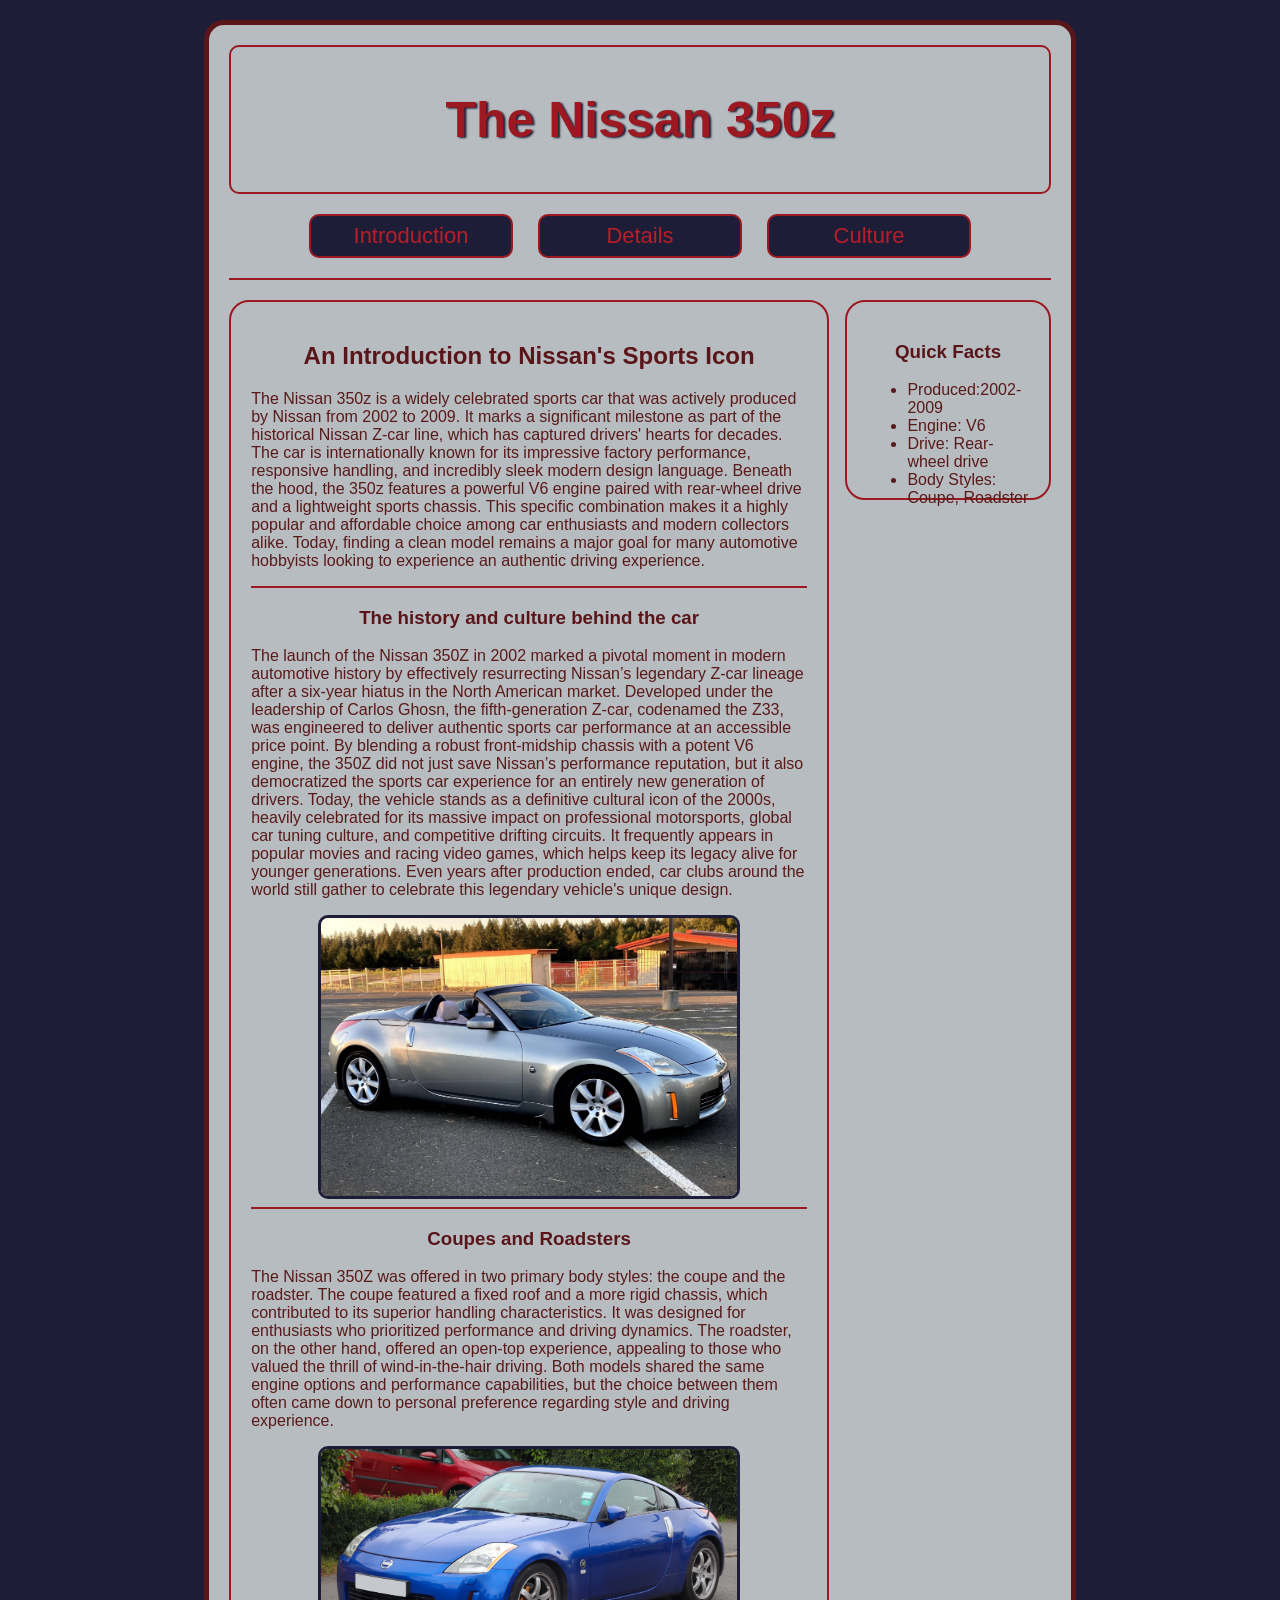
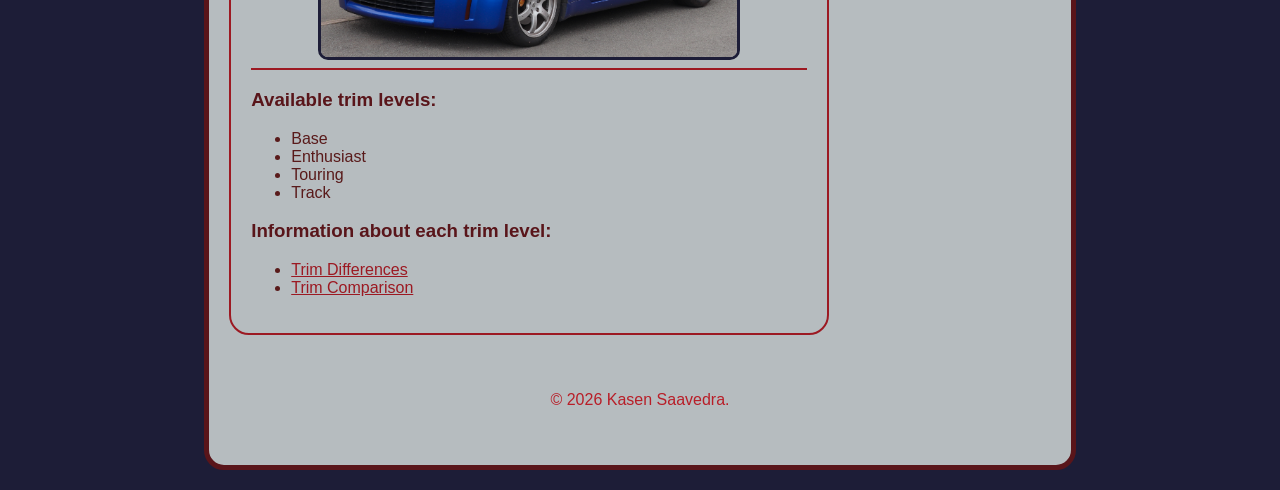
<file: advanced_css/index.html>
<!DOCTYPE html>
<html lang="en">

<head>
    <meta charset="UTF-8">
    <meta name="viewport" content="width=device-width, initial-scale=1.0">
    <title>HTML 5 and Intro to CSS</title>
    <link rel="stylesheet" href="css/styles.css">
</head>

<body>
   <div id="container">
        <header>
            <h1>The Nissan 350z</h1>
        </header>
        <nav>
            <ul>
               <li><a href="index.html">Introduction</a></li>
               <li><a href="page2.html">Details</a></li>
               <li><a href="page3.html">Culture</a></li>
            </ul>
        </nav>
        
        <main class="multi_col">
        
            <section>
        
        
                <h2>An Introduction to Nissan's Sports Icon</h2>
            
                <p>The Nissan 350z is a widely celebrated sports car that was actively produced by Nissan from 2002 to 2009. It marks a significant milestone as part of the historical Nissan Z-car line, which has captured drivers' hearts for decades. The car is internationally known for its impressive factory performance, responsive handling, and incredibly sleek modern design language. Beneath the hood, the 350z features a powerful V6 engine paired with rear-wheel drive and a lightweight sports chassis. This specific combination makes it a highly popular and affordable choice among car enthusiasts and modern collectors alike. Today, finding a clean model remains a major goal for many automotive hobbyists looking to experience an authentic driving experience.</p>
                <hr>
            
                <h3>The history and culture behind the car</h3>
            
                <p>The launch of the Nissan 350Z in 2002 marked a pivotal moment in modern automotive history by effectively resurrecting Nissan’s legendary Z-car lineage after a six-year hiatus in the North American market. Developed under the leadership of Carlos Ghosn, the fifth-generation Z-car, codenamed the Z33, was engineered to deliver authentic sports car performance at an accessible price point. By blending a robust front-midship chassis with a potent V6 engine, the 350Z did not just save Nissan’s performance reputation, but it also democratized the sports car experience for an entirely new generation of drivers. Today, the vehicle stands as a definitive cultural icon of the 2000s, heavily celebrated for its massive impact on professional motorsports, global car tuning culture, and competitive drifting circuits. It frequently appears in popular movies and racing video games, which helps keep its legacy alive for younger generations. Even years after production ended, car clubs around the world still gather to celebrate this legendary vehicle's unique design.</p>
           
            <img src="images/car1.jpg" alt="Nissan 350z">

            

            <hr>
            
            <h3>Coupes and Roadsters</h3>
            
            <p>The Nissan 350Z was offered in two primary body styles: the coupe and the roadster. The coupe featured a fixed roof and a more rigid chassis, which contributed to its superior handling characteristics. It was designed for enthusiasts who prioritized performance and driving dynamics. The roadster, on the other hand, offered an open-top experience, appealing to those who valued the thrill of wind-in-the-hair driving. Both models shared the same engine options and performance capabilities, but the choice between them often came down to personal preference regarding style and driving experience.</p>
            
            <img src="images/car2.jpg" alt="Nissan 350z">
            
            <hr>
            
            <h3 style="text-align: left">Available trim levels:</h3>

            <ul>
                <li>Base</li>
                <li>Enthusiast</li>
                <li>Touring</li>
                <li>Track</li>
                        
            </ul>
                
            <h3 style="text-align: left">Information about each trim level:</h3>
                
            <ul>
                <li><a href="https://briansgarage.substack.com/p/350z-model-and-trim-differences" target="_blank">Trim Differences</a></li>
                <li><a href="https://www.cars.com/research/nissan-350z-2003/trims/" target="_blank">Trim Comparison</a></li>
            </ul>

            </section>
            
            <aside id="quick_facts">
                <h3>Quick Facts</h3>
                <ul>
                    <li>Produced:2002-2009</li>
                    <li>Engine: V6</li>
                    <li>Drive: Rear-wheel drive</li>
                    <li>Body Styles: Coupe, Roadster</li>
                </ul>
            </aside>

        </main>
        
        <footer>
            <p>&copy; 2026 Kasen Saavedra.</p>
        </footer>

    </div>

</body>

</html>
</file>
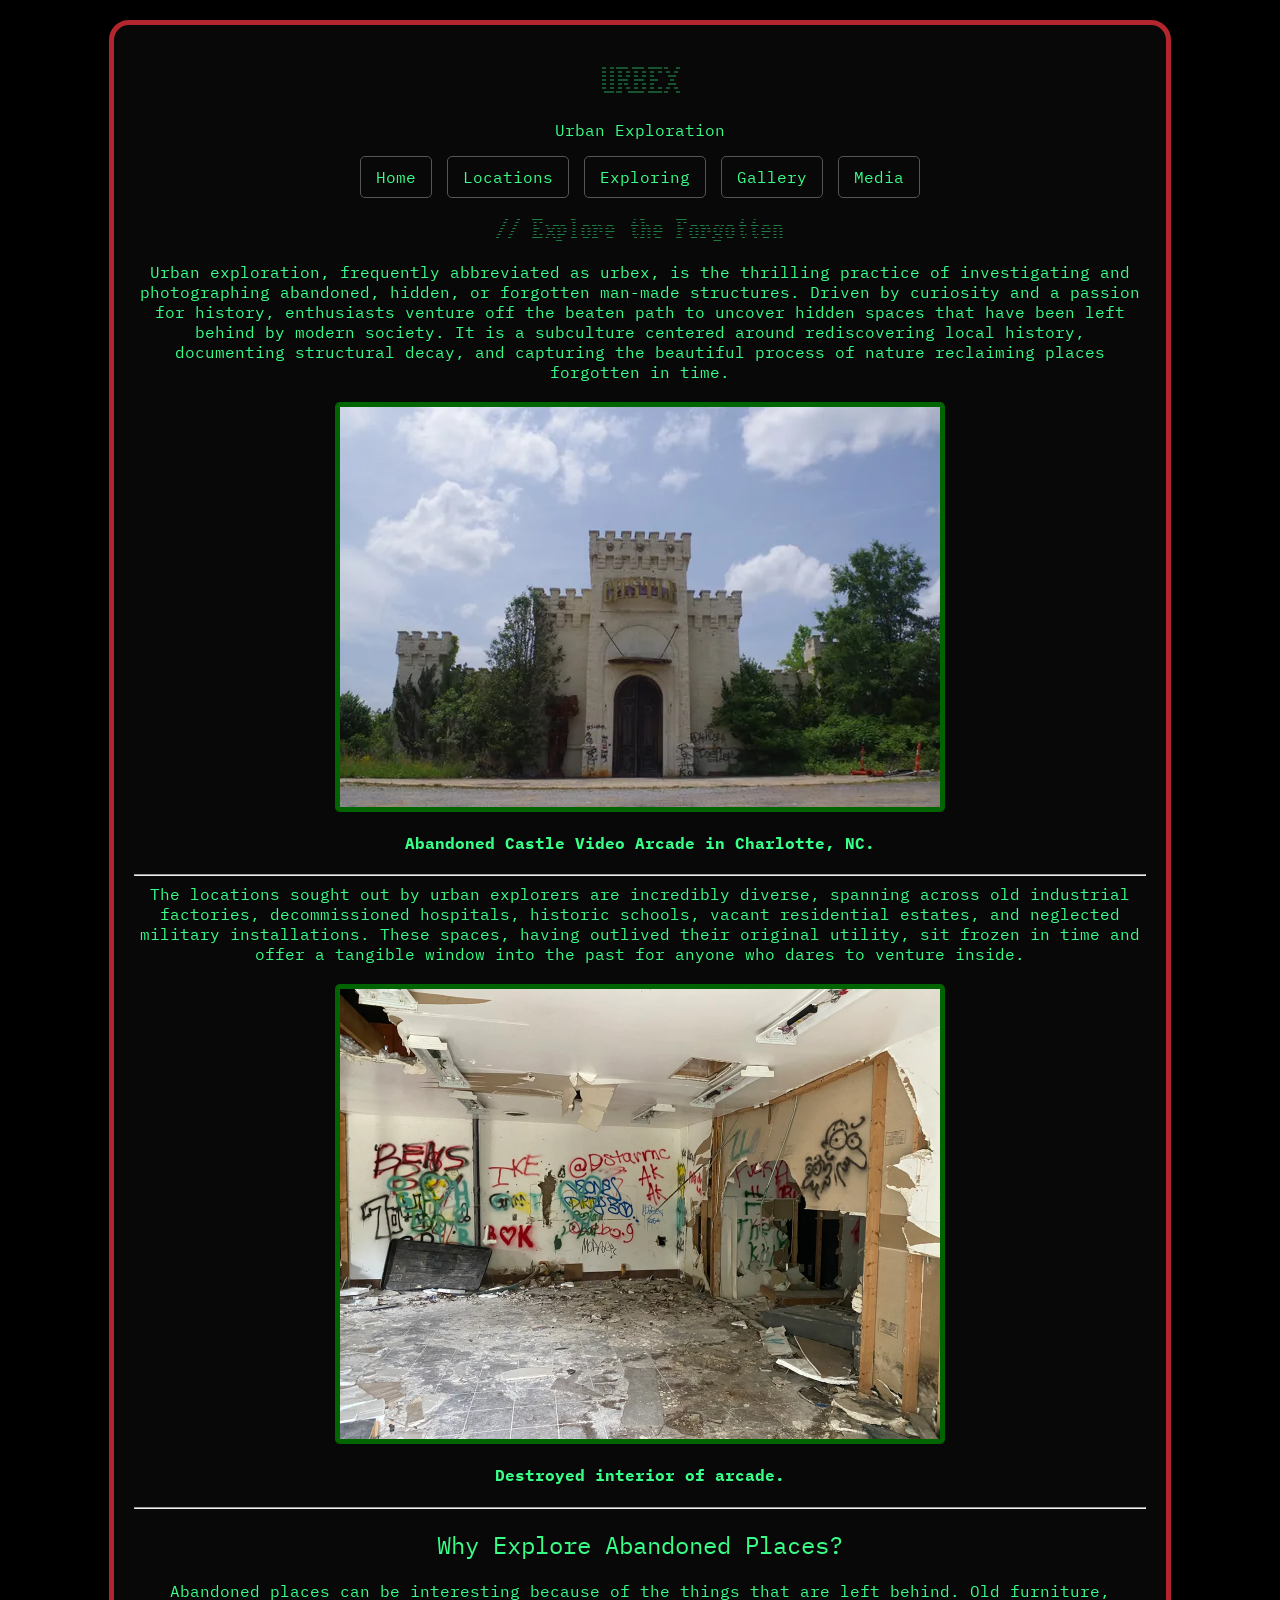
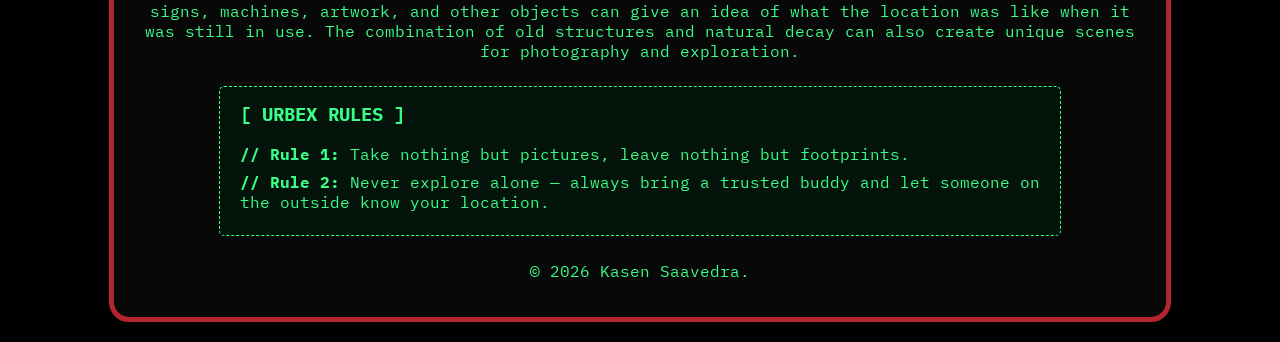
<file: final_project/index.html>
<!DOCTYPE html>
<html lang="en">

<head>
    <meta charset="UTF-8">
    <meta name="viewport" content="width=device-width, initial-scale=1.0">
    <title>Home</title>
    <link rel="preconnect" href="https://fonts.googleapis.com">
    <link rel="preconnect" href="https://fonts.gstatic.com" crossorigin>
    <link href="https://fonts.googleapis.com/css2?family=IBM+Plex+Mono:ital,wght@0,100;0,200;0,300;0,400;0,500;0,600;0,700;1,100;1,200;1,300;1,400;1,500;1,600;1,700&display=swap" rel="stylesheet">
    <link href="https://fonts.googleapis.com/css2?family=IBM+Plex+Mono:ital,wght@0,100;0,200;0,300;0,400;0,500;0,600;0,700;1,100;1,200;1,300;1,400;1,500;1,600;1,700&family=Workbench:SCAN@0..100&display=swap" rel="stylesheet">
    <link rel="icon" type="image/x-icon" href="images/urbex-icon.ico">
    <link rel="stylesheet" href="css/styles.css">

</head>

<body>
 <div id="container">
    <header>
        <h1>URBEX</h1>
        <p>Urban Exploration</p>

    <nav>
        <ul>
            <li><a href="index.html">Home</a></li>
            <li><a href="page2.html">Locations</a></li>
            <li><a href="page3.html">Exploring</a></li>
            <li><a href="page4.html">Gallery</a></li>
            <li><a href="page5.html">Media</a></li>
        </ul>
    </nav>
    
    </header>

   <main>

        <section>
            <h2>// Explore the Forgotten</h2>

            <p>
                Urban exploration, frequently abbreviated as urbex, is the thrilling practice of investigating and photographing abandoned, hidden, or forgotten man-made structures. Driven by curiosity and a passion for history, enthusiasts venture off the beaten path to uncover hidden spaces that have been left behind by modern society. It is a subculture centered around rediscovering local history, documenting structural decay, and capturing the beautiful process of nature reclaiming places forgotten in time.
            </p>

            <img src="images/CastleVideo.jpg" alt="Abandoned building">
            
            <h3 class="subheading">Abandoned Castle Video Arcade in Charlotte, NC.</h3>
            <hr>

            <p>
                The locations sought out by urban explorers are incredibly diverse, spanning across old industrial factories, decommissioned hospitals, historic schools, vacant residential estates, and neglected military installations. These spaces, having outlived their original utility, sit frozen in time and offer a tangible window into the past for anyone who dares to venture inside.
            </p>

            
                <img id="page1image2" src="images/CastleVideo2.jpg" alt="Abandoned building">

                <h4>Destroyed interior of arcade.</h4>
                <hr>

        </section>

        <section>
            <h2 id="h2page1bottom">Why Explore Abandoned Places?</h2>
                <p>Abandoned places can be interesting because of the things that are left behind. Old furniture, signs, machines, artwork, and other objects can give an idea of what the location was like when it was still in use. The combination of old structures and natural decay can also create unique scenes for photography and exploration.
                </p>
        </section>

        <aside class="aside">
            <h3>[ URBEX RULES ]</h3>
            <p><strong>// Rule 1:</strong> Take nothing but pictures, leave nothing but footprints.</p>
            <p><strong>// Rule 2:</strong> Never explore alone — always bring a trusted buddy and let someone on the outside know your location.</p>
        </aside>

    </main>


    <footer>
        <p>&copy; 2026 Kasen Saavedra.</p>
    </footer>
</div>

</body>
</html>
</file>
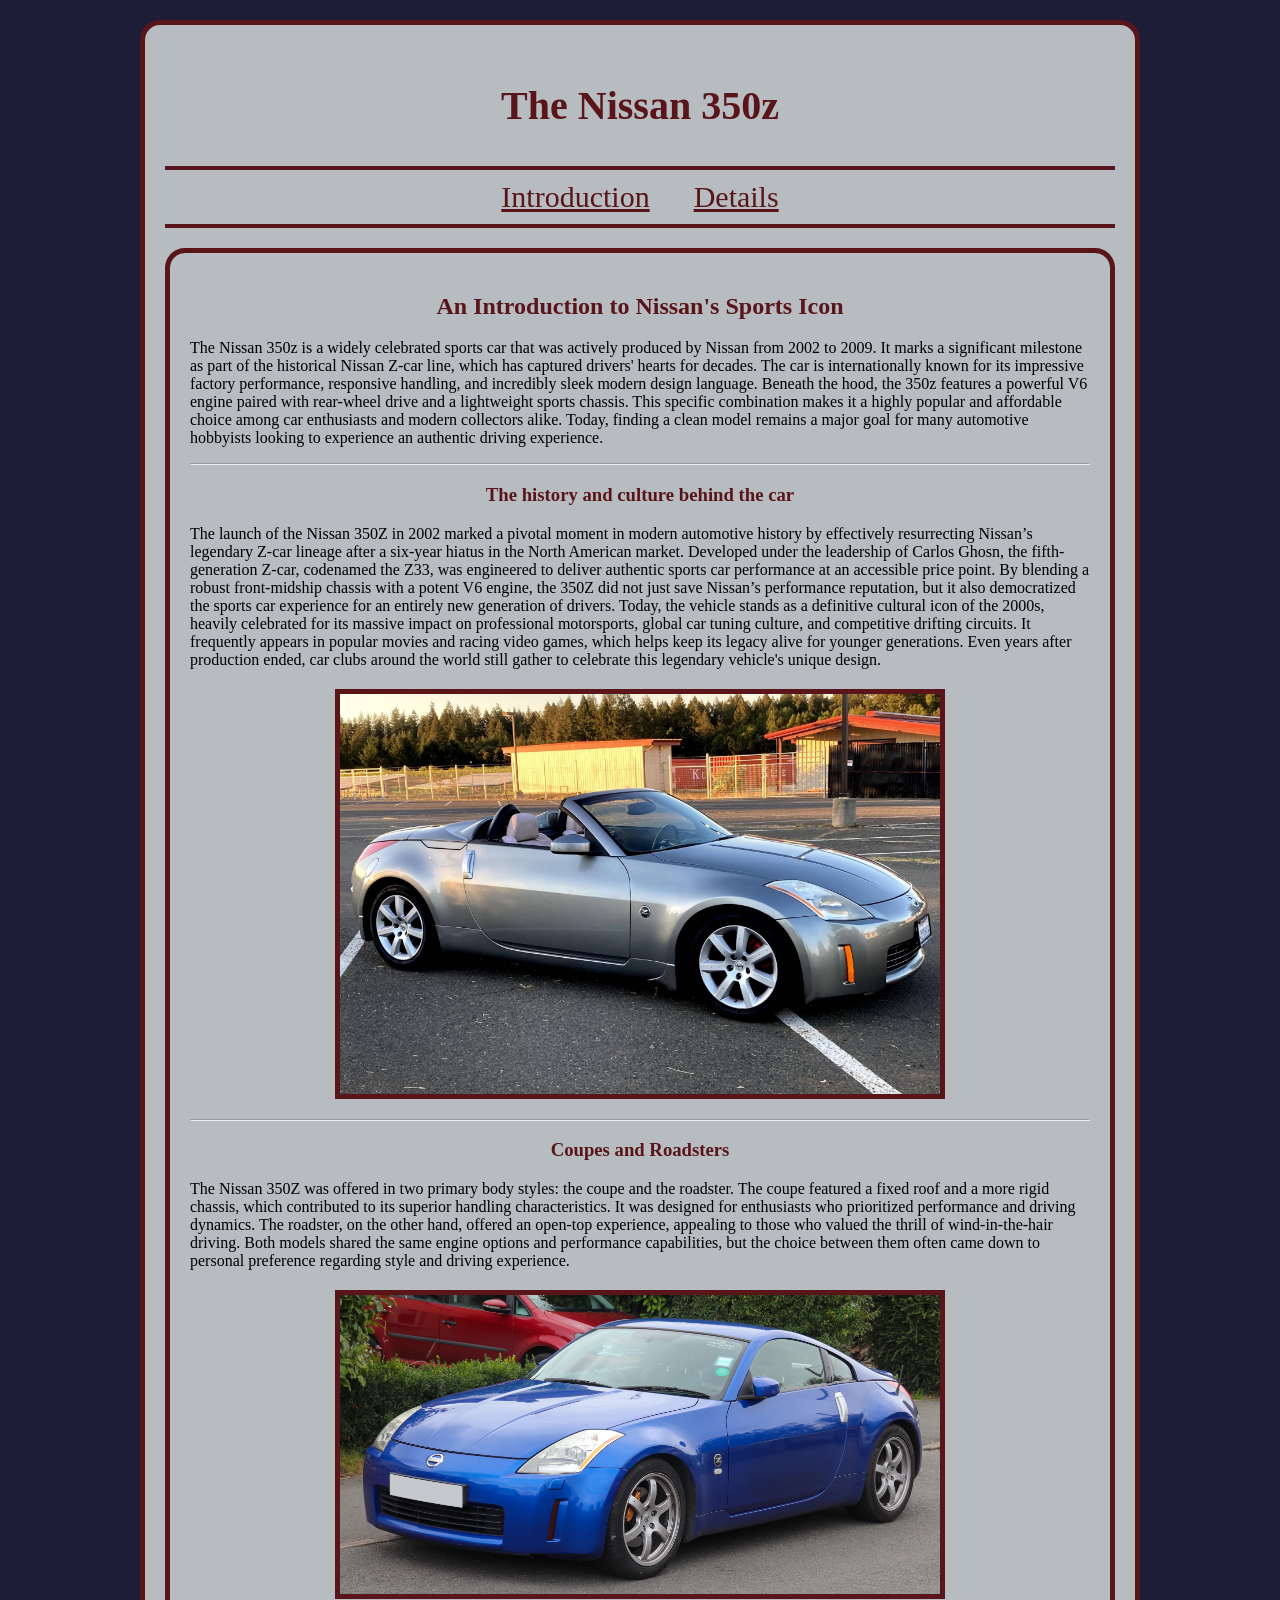
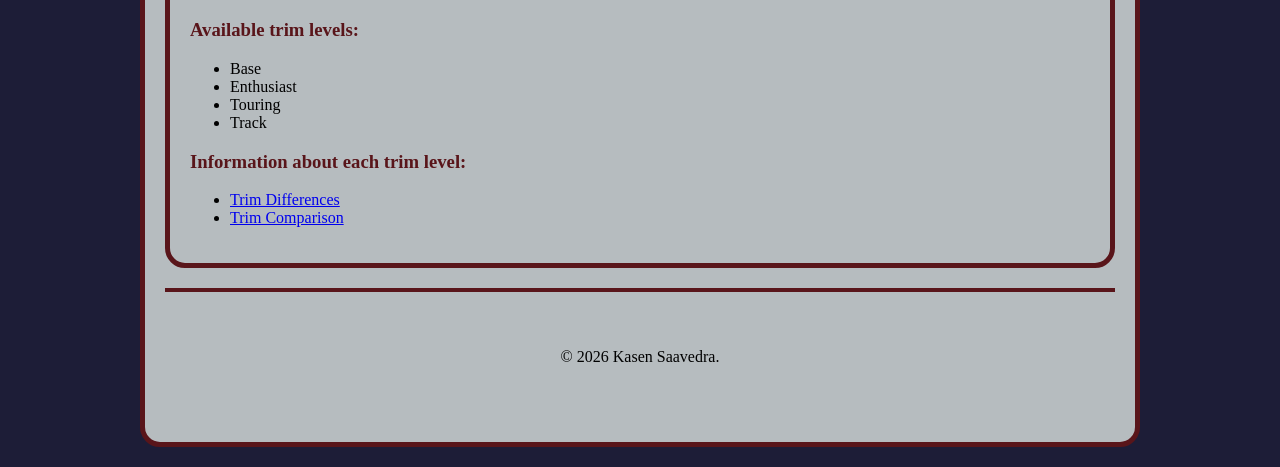
<file: html5_project2/index.html>
<!DOCTYPE html>
<html lang="en">

<head>
    <meta charset="UTF-8">
    <meta name="viewport" content="width=device-width, initial-scale=1.0">
    <title>HTML 5 and Intro to CSS</title>
    <link rel="stylesheet" href="css/styles.css">
</head>

<body>
   <div id="container">
        <header>
            <h1>The Nissan 350z</h1>
        </header>
        <nav>
            <a href="index.html">Introduction</a>
            <a href="page2.html">Details</a>
        </nav>
        
        <main>
        
            <h2>An Introduction to Nissan's Sports Icon</h2>
            
            <p>The Nissan 350z is a widely celebrated sports car that was actively produced by Nissan from 2002 to 2009. It marks a significant milestone as part of the historical Nissan Z-car line, which has captured drivers' hearts for decades. The car is internationally known for its impressive factory performance, responsive handling, and incredibly sleek modern design language. Beneath the hood, the 350z features a powerful V6 engine paired with rear-wheel drive and a lightweight sports chassis. This specific combination makes it a highly popular and affordable choice among car enthusiasts and modern collectors alike. Today, finding a clean model remains a major goal for many automotive hobbyists looking to experience an authentic driving experience.</p>
            <hr>
            
            <h3>The history and culture behind the car</h3>
            
            <p>The launch of the Nissan 350Z in 2002 marked a pivotal moment in modern automotive history by effectively resurrecting Nissan’s legendary Z-car lineage after a six-year hiatus in the North American market. Developed under the leadership of Carlos Ghosn, the fifth-generation Z-car, codenamed the Z33, was engineered to deliver authentic sports car performance at an accessible price point. By blending a robust front-midship chassis with a potent V6 engine, the 350Z did not just save Nissan’s performance reputation, but it also democratized the sports car experience for an entirely new generation of drivers. Today, the vehicle stands as a definitive cultural icon of the 2000s, heavily celebrated for its massive impact on professional motorsports, global car tuning culture, and competitive drifting circuits. It frequently appears in popular movies and racing video games, which helps keep its legacy alive for younger generations. Even years after production ended, car clubs around the world still gather to celebrate this legendary vehicle's unique design.</p>
           
            <img src="images/car1.jpg" alt="Nissan 350z">
           
            <hr>
            
            <h3>Coupes and Roadsters</h3>
            
            <p>The Nissan 350Z was offered in two primary body styles: the coupe and the roadster. The coupe featured a fixed roof and a more rigid chassis, which contributed to its superior handling characteristics. It was designed for enthusiasts who prioritized performance and driving dynamics. The roadster, on the other hand, offered an open-top experience, appealing to those who valued the thrill of wind-in-the-hair driving. Both models shared the same engine options and performance capabilities, but the choice between them often came down to personal preference regarding style and driving experience.</p>
            
            <img src="images/car2.jpg" alt="Nissan 350z">
            
            <h3 style="text-align: left">Available trim levels:</h3>

            <ul>
                <li>Base</li>
                <li>Enthusiast</li>
                <li>Touring</li>
                <li>Track</li>
                        
            </ul>
                
            <h3 style="text-align: left">Information about each trim level:</h3>
                
            <ul>
                <li><a href="https://briansgarage.substack.com/p/350z-model-and-trim-differences" target="_blank">Trim Differences</a></li>
                <li><a href="https://www.cars.com/research/nissan-350z-2003/trims/" target="_blank">Trim Comparison</a></li>
            </ul>


        </main>
        
        <footer>
            <p>&copy; 2026 Kasen Saavedra.</p>
        </footer>

    </div>

</body>

</html>
</file>
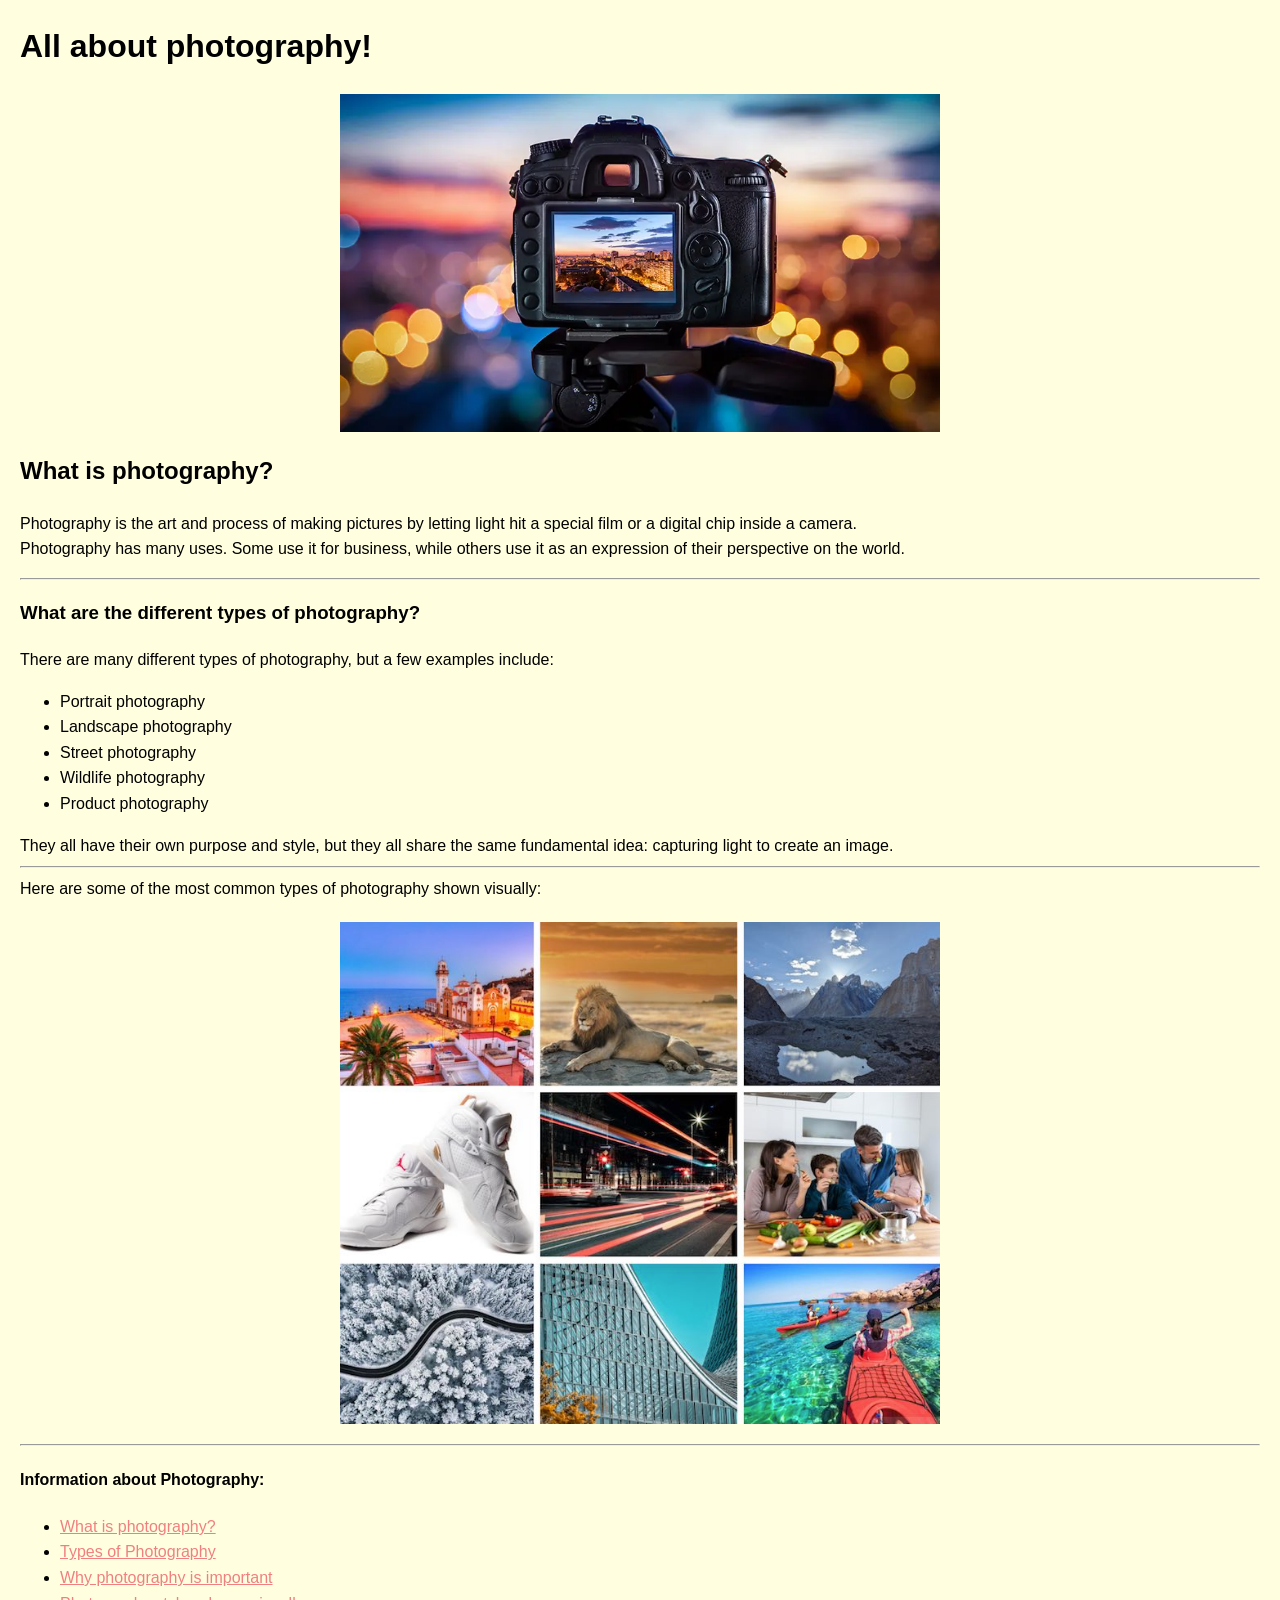
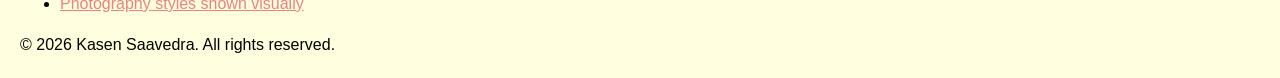
<file: intro_html/index.html>
<!DOCTYPE html>
<html>

<head>
   <meta charset="UTF-8">
   <title>Photography</title>
   <style>
        body {
            background-color: lightyellow;
            font-family: Arial, sans-serif;
        line-height: 1.6;
        margin: 20px;
        }

        a {
            color: lightcoral;
        }

        img {display: block;
            margin: 20px auto;
            width: 600px;
        }
        
   </style>
</head>

<body>
    <h1>All about photography!</h1>
    <img src="camera.jpeg" alt="camera">
    <h2>What is photography?</h2>
    
    <p>Photography is the art and process of making pictures by letting light hit a special film or a digital chip inside a camera. <br>Photography has many uses. Some use it for business, while others use it as an expression of their perspective on the world.</p>

<hr>

<h3>What are the different types of photography?</h3>

<p>There are many different types of photography, but a few examples include:
    <ul>
        <li>Portrait photography</li>
        <li>Landscape photography</li>
        <li>Street photography</li>
        <li>Wildlife photography</li>
        <li>Product photography</li>
    </ul>
    They all have their own purpose and style, but they all share the same fundamental idea: capturing light to create an image. <hr>
    Here are some of the most common types of photography shown visually:

<img src="Types-of-Photography-Genres.jpeg" alt="Types of Photography">

<hr>

    <h4>Information about Photography:</h4>

    <ul>
        <li><a href="https://sunny16.com/blogs/photography-tips/what-is-photography-definition?srsltid=AfmBOorCERHbLRzXQCLmCJ2wkE9UPE09NJmrVDiWQc8Os7Ml-euk3AHR" target="_blank">What is photography?</a></li>
        <li><a href="https://www.adobe.com/creativecloud/photography/type.html" target="_blank">Types of Photography</a></li>
        <li><a href="https://www.hunnicuttphotography.com/blog/why-is-photography-important-to-portland-lifestyle-photographer" target="_blank">Why photography is important</a></li>
        <li><a href="https://www.domestika.org/en/blog/11603-14-types-of-photography-you-need-to-know" target="_blank">Photography styles shown visually</a></li>
    </ul>
    
<p>© 2026 Kasen Saavedra. All rights reserved.</p>

</body>

</html>
</file>
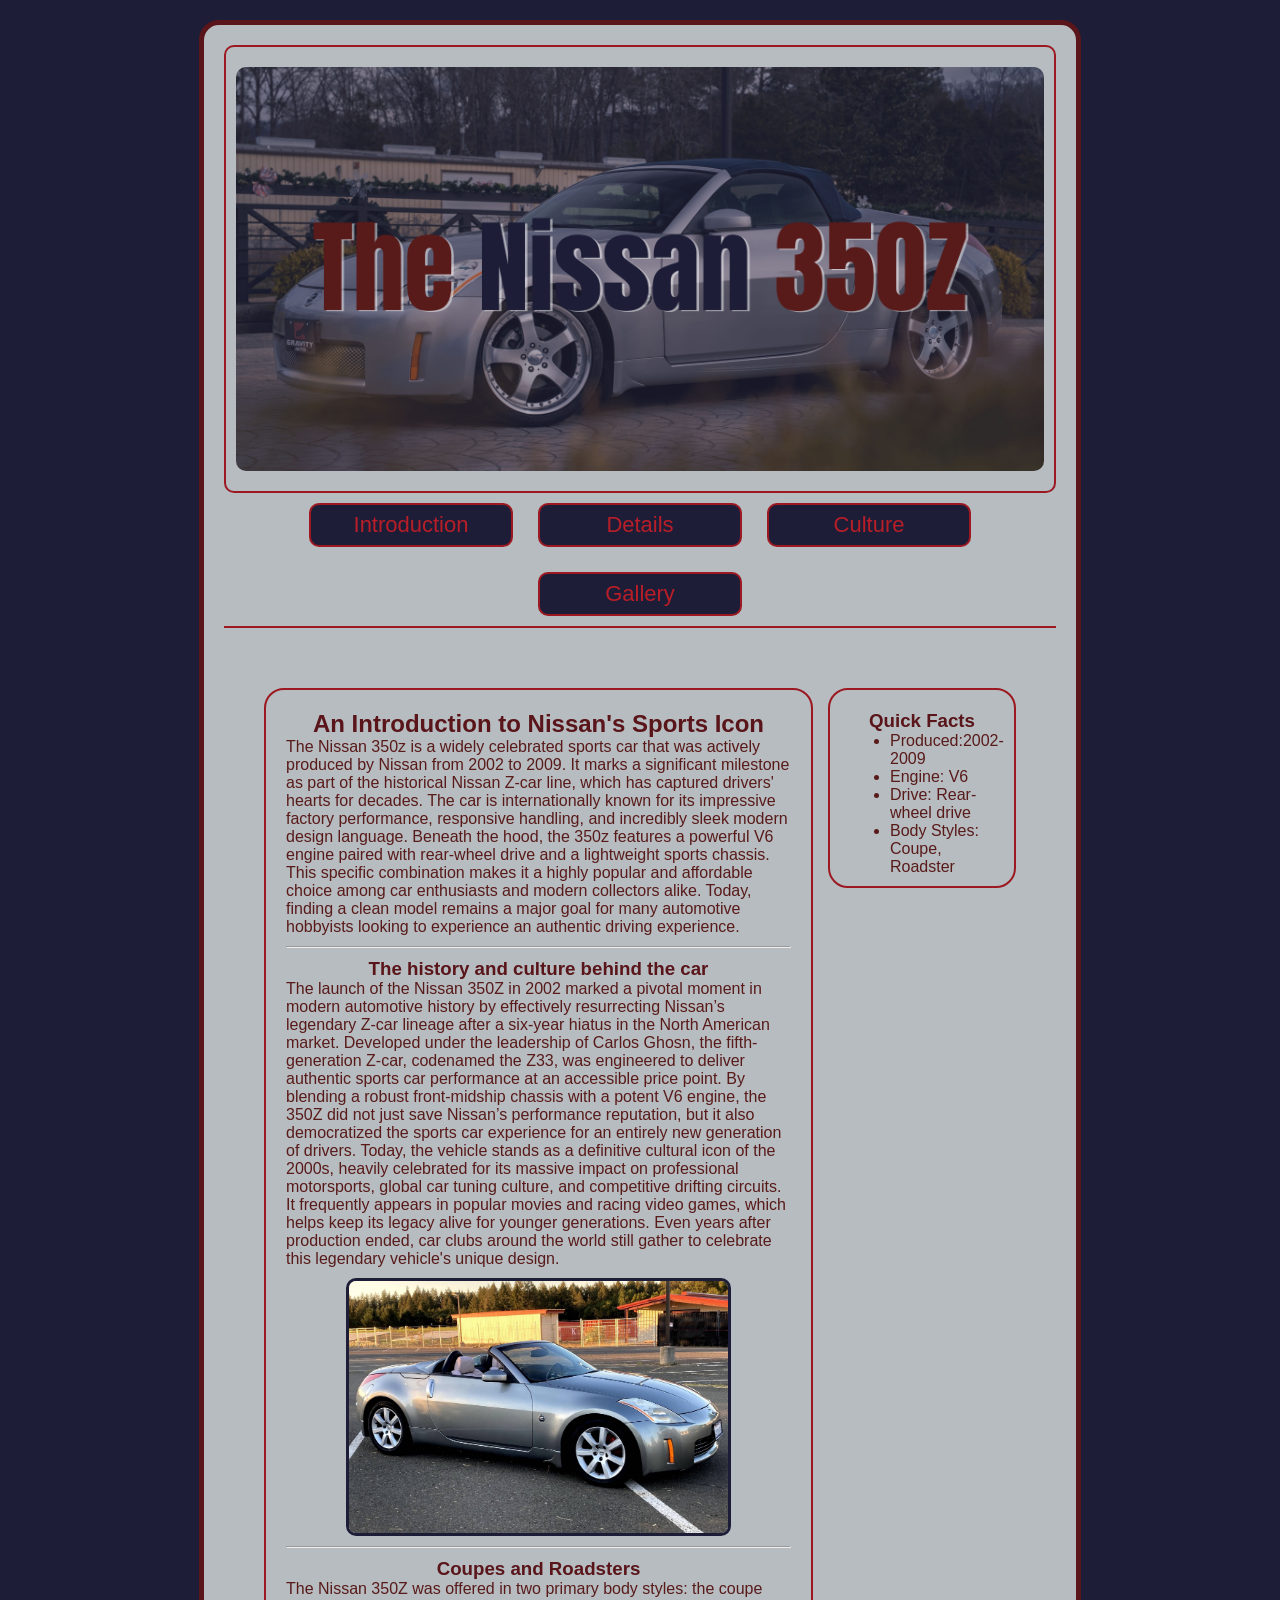
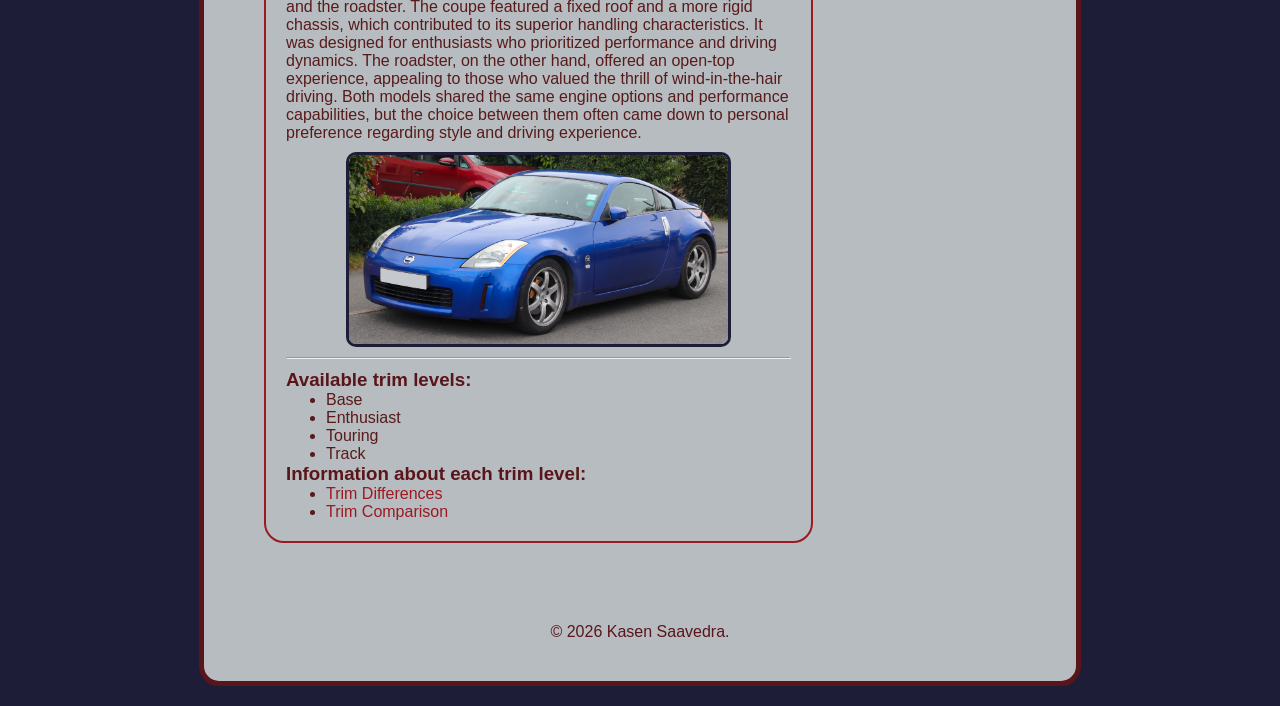
<file: responsive_web/index.html>
<!DOCTYPE html>
<html lang="en">

<head>
    <meta charset="UTF-8">
    <meta name="viewport" content="width=device-width, initial-scale=1.0">
    <title>HTML 5 and Intro to CSS</title>
    <link rel="stylesheet" href="css/styles.css">
</head>

<body>
   <div id="container">
        <header>
            <img src="images/thenissan.jpg" alt="Nissan 350z Banner">
        </header>
        <nav>
            <ul>
               <li><a href="index.html">Introduction</a></li>
               <li><a href="page2.html">Details</a></li>
               <li><a href="page3.html">Culture</a></li>
                <li><a href="page4.html">Gallery</a></li>
            </ul>
        </nav>
        
        <main class="multi_col">
        
            <section class="main_content">
        
        
                <h2>An Introduction to Nissan's Sports Icon</h2>
            
                <p>The Nissan 350z is a widely celebrated sports car that was actively produced by Nissan from 2002 to 2009. It marks a significant milestone as part of the historical Nissan Z-car line, which has captured drivers' hearts for decades. The car is internationally known for its impressive factory performance, responsive handling, and incredibly sleek modern design language. Beneath the hood, the 350z features a powerful V6 engine paired with rear-wheel drive and a lightweight sports chassis. This specific combination makes it a highly popular and affordable choice among car enthusiasts and modern collectors alike. Today, finding a clean model remains a major goal for many automotive hobbyists looking to experience an authentic driving experience.</p>
                <hr>
            
                <h3>The history and culture behind the car</h3>
            
                <p>The launch of the Nissan 350Z in 2002 marked a pivotal moment in modern automotive history by effectively resurrecting Nissan’s legendary Z-car lineage after a six-year hiatus in the North American market. Developed under the leadership of Carlos Ghosn, the fifth-generation Z-car, codenamed the Z33, was engineered to deliver authentic sports car performance at an accessible price point. By blending a robust front-midship chassis with a potent V6 engine, the 350Z did not just save Nissan’s performance reputation, but it also democratized the sports car experience for an entirely new generation of drivers. Today, the vehicle stands as a definitive cultural icon of the 2000s, heavily celebrated for its massive impact on professional motorsports, global car tuning culture, and competitive drifting circuits. It frequently appears in popular movies and racing video games, which helps keep its legacy alive for younger generations. Even years after production ended, car clubs around the world still gather to celebrate this legendary vehicle's unique design.</p>
           
            <img src="images/car1.jpg" alt="Nissan 350z">

            

            <hr>
            
            <h3>Coupes and Roadsters</h3>
            
            <p>The Nissan 350Z was offered in two primary body styles: the coupe and the roadster. The coupe featured a fixed roof and a more rigid chassis, which contributed to its superior handling characteristics. It was designed for enthusiasts who prioritized performance and driving dynamics. The roadster, on the other hand, offered an open-top experience, appealing to those who valued the thrill of wind-in-the-hair driving. Both models shared the same engine options and performance capabilities, but the choice between them often came down to personal preference regarding style and driving experience.</p>
            
            <img src="images/car2.jpg" alt="Nissan 350z">
            
            <hr>
            
            <h3 style="text-align: left">Available trim levels:</h3>

            <ul>
                <li>Base</li>
                <li>Enthusiast</li>
                <li>Touring</li>
                <li>Track</li>
                        
            </ul>
                
            <h3 style="text-align: left">Information about each trim level:</h3>
                
            <ul>
                <li><a href="https://briansgarage.substack.com/p/350z-model-and-trim-differences" target="_blank">Trim Differences</a></li>
                <li><a href="https://www.cars.com/research/nissan-350z-2003/trims/" target="_blank">Trim Comparison</a></li>
            </ul>

            </section>
            
            <aside id="quick_facts">
                <h3>Quick Facts</h3>
                <ul>
                    <li>Produced:2002-2009</li>
                    <li>Engine: V6</li>
                    <li>Drive: Rear-wheel drive</li>
                    <li>Body Styles: Coupe, Roadster</li>
                </ul>
            </aside>

        </main>
        
        <footer>
            <p>&copy; 2026 Kasen Saavedra.</p>
        </footer>

    </div>

</body>

</html>
</file>
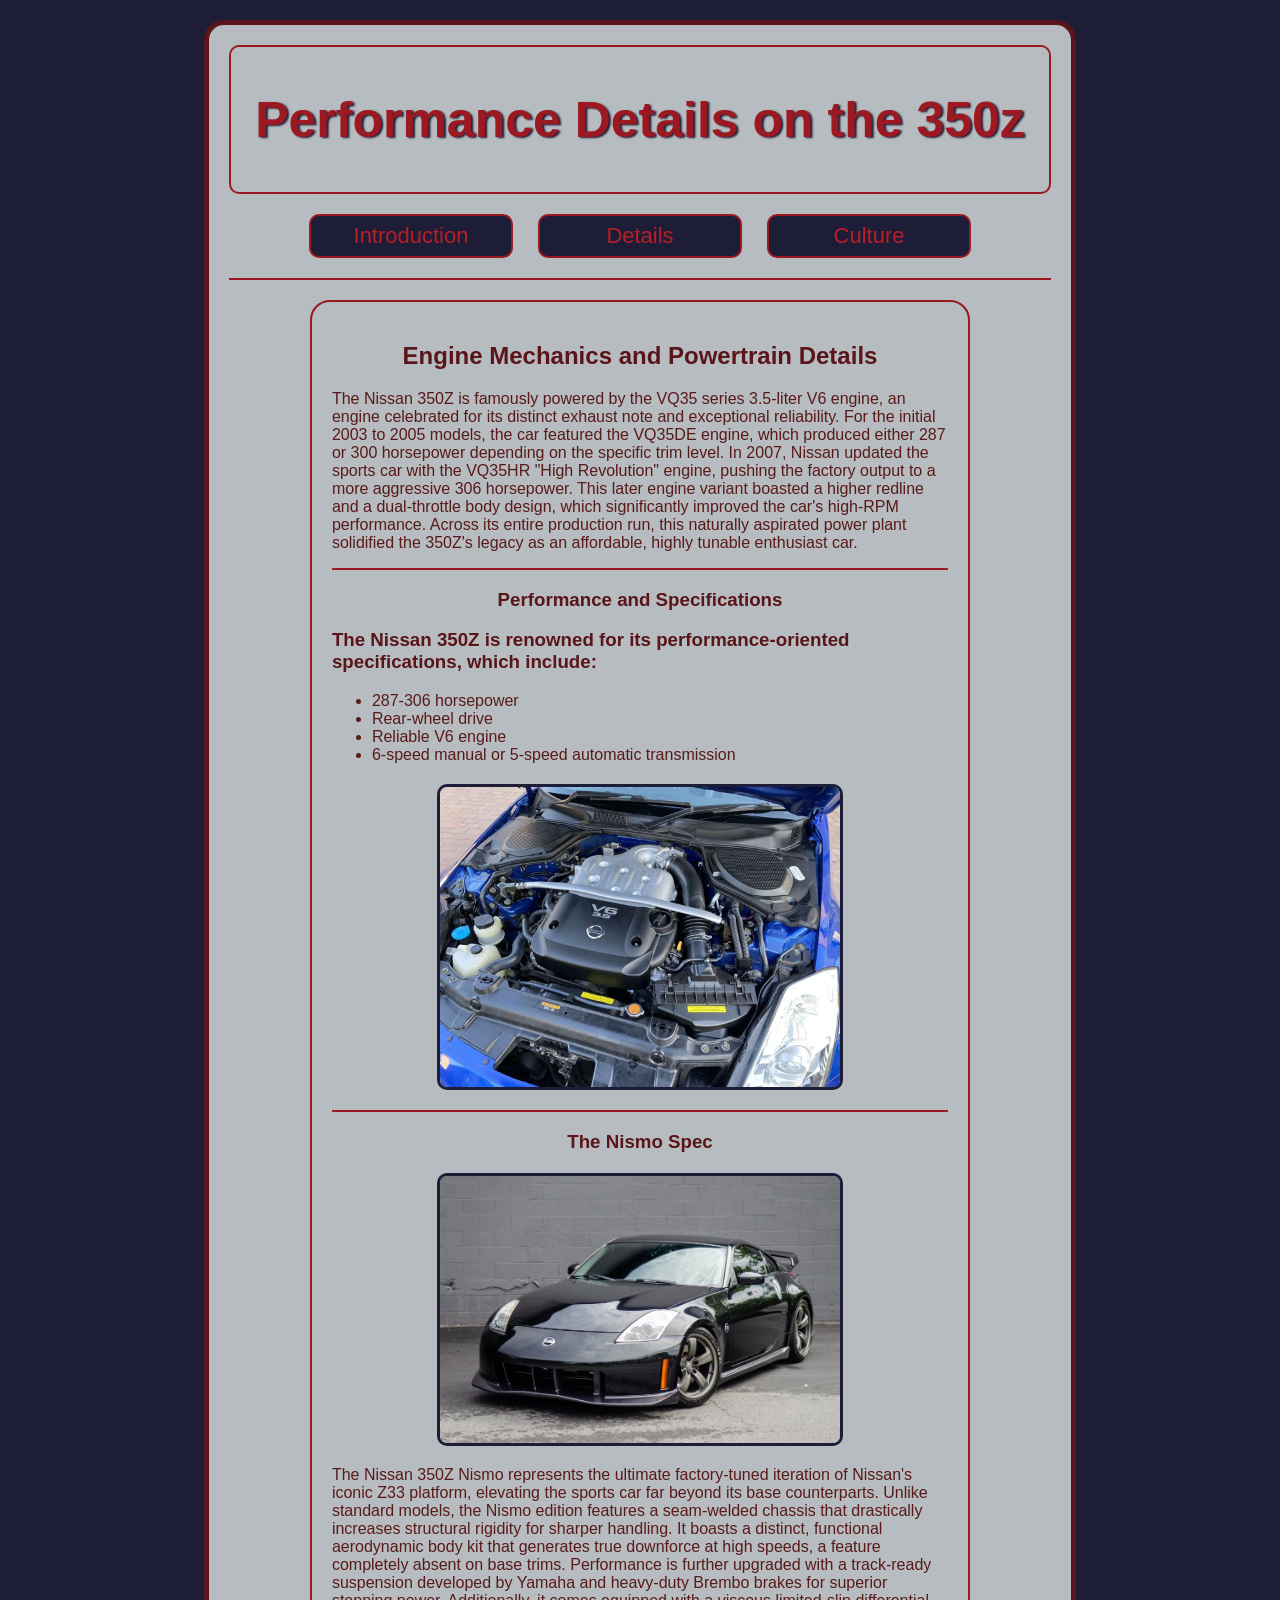
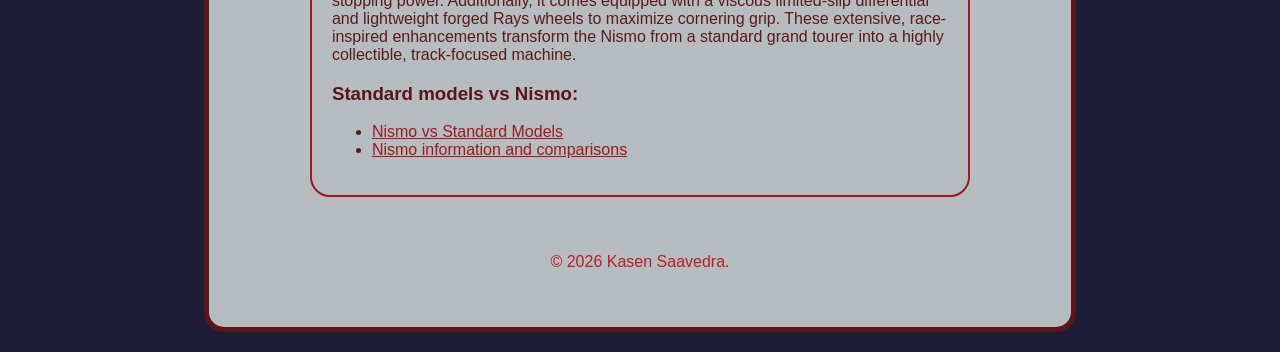
<file: advanced_css/page2.html>
<!DOCTYPE html>
<html lang="en">

<head>
    <meta charset="UTF-8">
    <meta name="viewport" content="width=device-width, initial-scale=1.0">
    <title>Details on the 350z</title>
    <link rel="stylesheet" href="css/styles.css">
</head>

<body>
   <div id="container">
        <header>
            <h1>Performance Details on the 350z</h1>
        </header>
        <nav>
            <ul>
               <li><a href="index.html">Introduction</a></li>
               <li><a href="page2.html">Details</a></li>
               <li><a href="page3.html">Culture</a></li>
            </ul>
        </nav>
        
        <main>
        
        <div class="page2">
        
            
            <h2>Engine Mechanics and Powertrain Details</h2>
            

            <p>The Nissan 350Z is famously powered by the VQ35 series 3.5-liter V6 engine, an engine celebrated for its distinct exhaust note and exceptional reliability. For the initial 2003 to 2005 models, the car featured the VQ35DE engine, which produced either 287 or 300 horsepower depending on the specific trim level. In 2007, Nissan updated the sports car with the VQ35HR "High Revolution" engine, pushing the factory output to a more aggressive 306 horsepower. This later engine variant boasted a higher redline and a dual-throttle body design, which significantly improved the car's high-RPM performance. Across its entire production run, this naturally aspirated power plant solidified the 350Z's legacy as an affordable, highly tunable enthusiast car.</p>
            
    <hr>

            <h3>Performance and Specifications</h3>
            
            <h3 style="text-align: left">The Nissan 350Z is renowned for its performance-oriented specifications, which include:</h3>

            <ul>
                <li>287-306 horsepower</li>
                <li>Rear-wheel drive</li>
                <li>Reliable V6 engine</li>
                <li>6-speed manual or 5-speed automatic transmission</li>
            </ul>

            <img class="img_style" src="images/car3.jpg" alt="Nissan 350z Engine bay">
            
            <hr>

            <h3>The Nismo Spec</h3>
            
            <img class="img_style" src="images/car4.jpg" alt="Nissan 350z Nismo">

            <p>The Nissan 350Z Nismo represents the ultimate factory-tuned iteration of Nissan's iconic Z33 platform, elevating the sports car far beyond its base counterparts. Unlike standard models, the Nismo edition features a seam-welded chassis that drastically increases structural rigidity for sharper handling. It boasts a distinct, functional aerodynamic body kit that generates true downforce at high speeds, a feature completely absent on base trims. Performance is further upgraded with a track-ready suspension developed by Yamaha and heavy-duty Brembo brakes for superior stopping power. Additionally, it comes equipped with a viscous limited-slip differential and lightweight forged Rays wheels to maximize cornering grip. These extensive, race-inspired enhancements transform the Nismo from a standard grand tourer into a highly collectible, track-focused machine.</p>

            <h3 style="text-align: left">Standard models vs Nismo:</h3>
            
            <ul>
                <li><a href="https://grassrootsmotorsports.com/new-cars/2008-nissan-nismo-350z/" target="_blank">Nismo vs Standard Models</a></li>
                <li><a href="https://my350z.com/forum/brakes-and-suspension/408357-nismo-vs-350z.html" target="_blank">Nismo information and comparisons</a></li>
            </ul>
            
        </div>

        </main>
        
        <footer><p>&copy; 2026 Kasen Saavedra.</p></footer>

    </div>

</body>

</html>
</file>
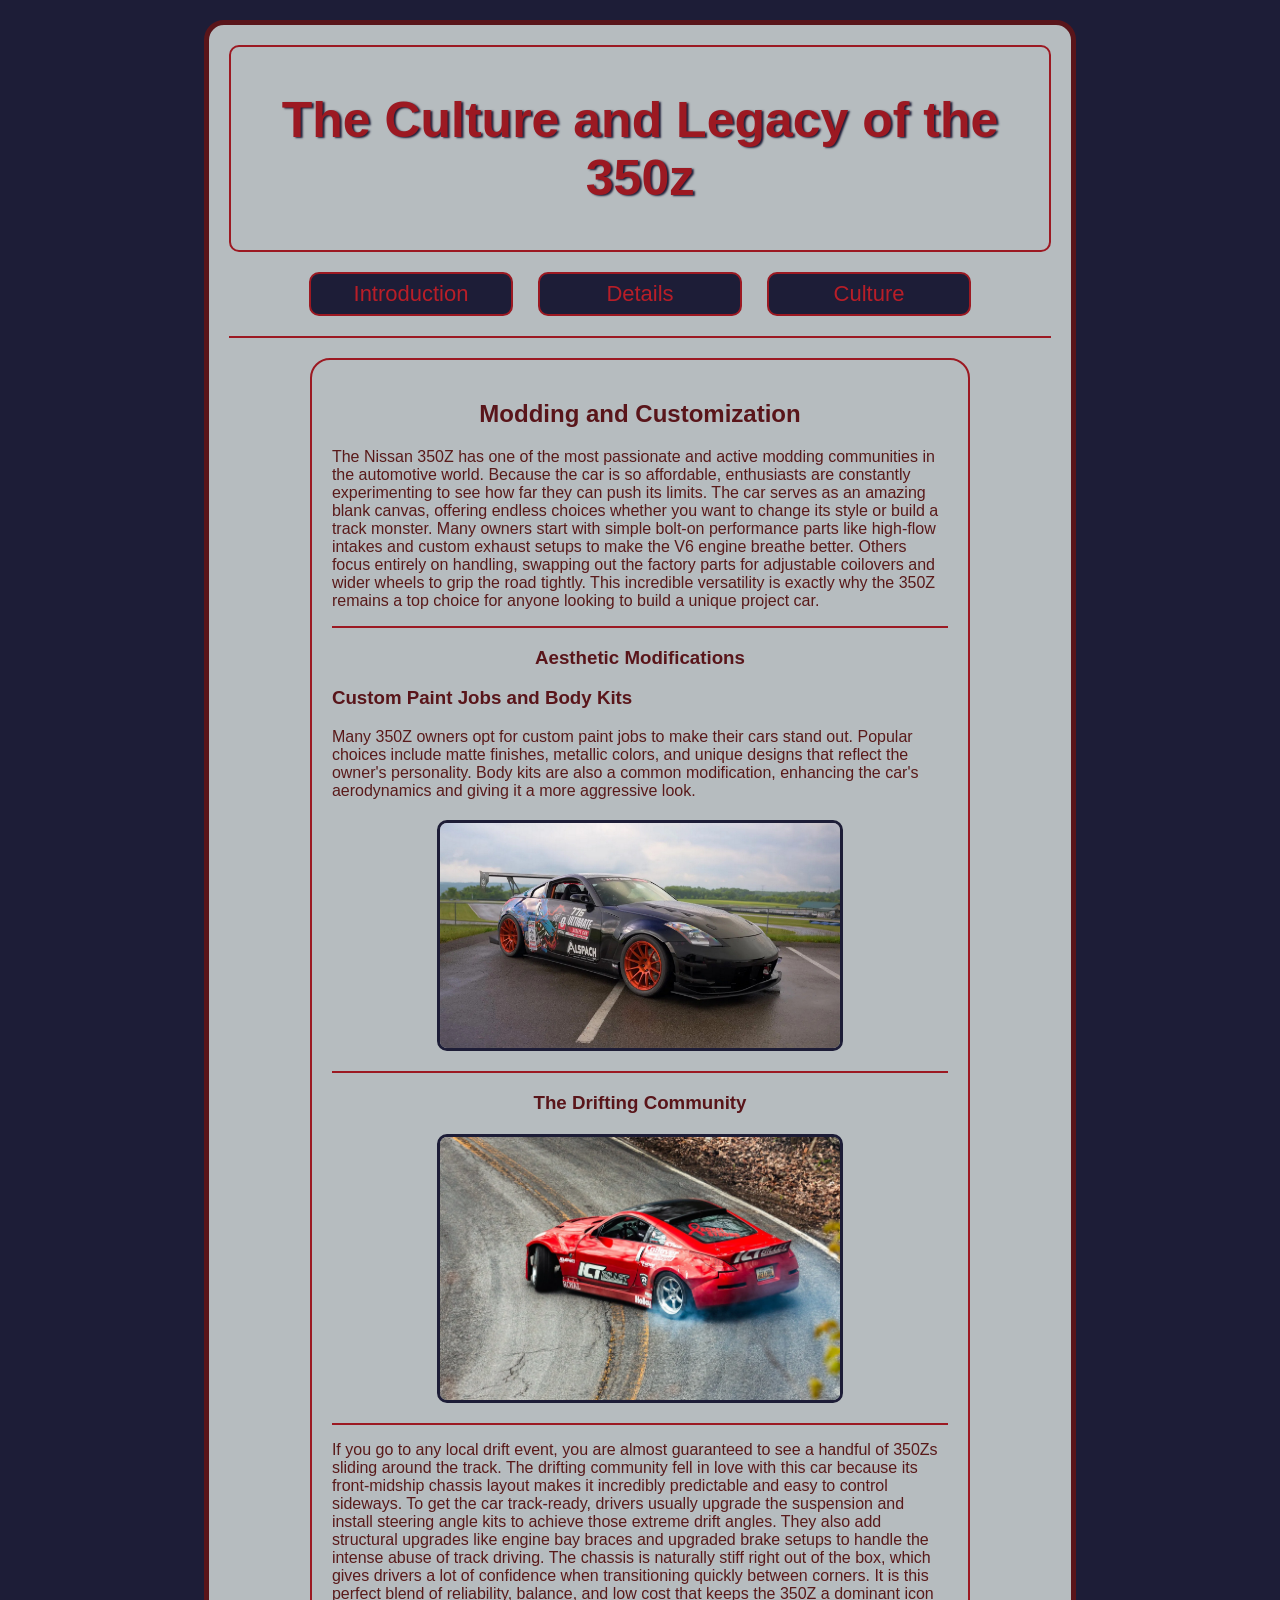
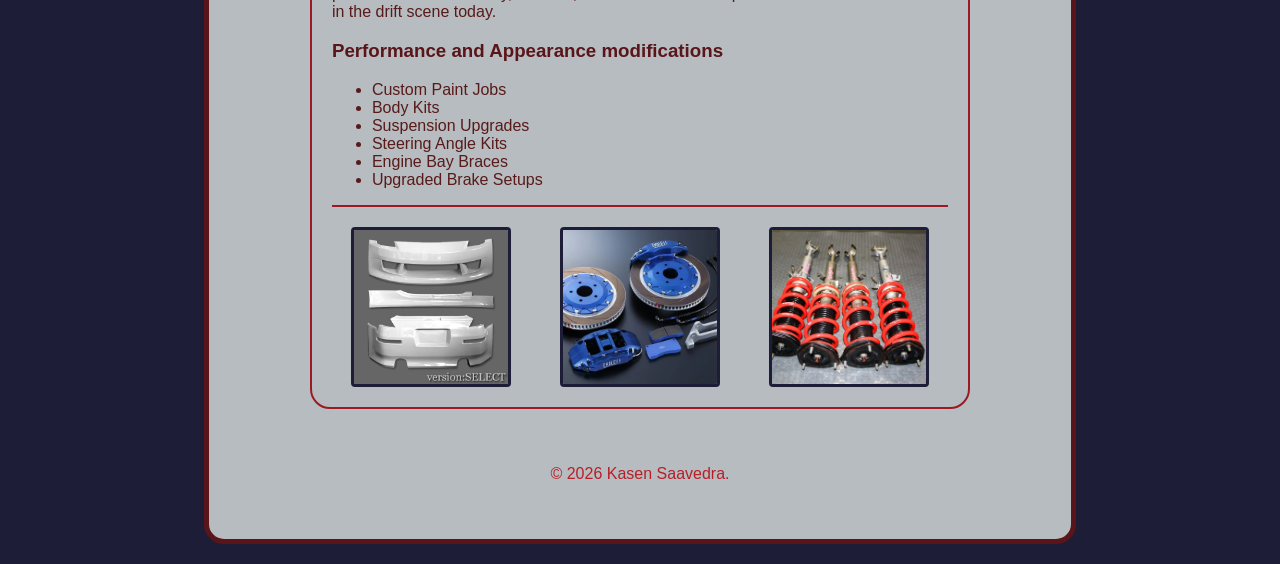
<file: advanced_css/page3.html>
<!DOCTYPE html>
<html lang="en">

<head>
    <meta charset="UTF-8">
    <meta name="viewport" content="width=device-width, initial-scale=1.0">
    <title>Details on the 350z</title>
    <link rel="stylesheet" href="css/styles.css">
</head>

<body>
   <div id="container">
        <header>
            <h1>The Culture and Legacy of the 350z</h1>
        </header>
        <nav>
            <ul>
               <li><a href="index.html">Introduction</a></li>
               <li><a href="page2.html">Details</a></li>
               <li><a href="page3.html">Culture</a></li>
            </ul>
        </nav>
        
        <main class="page3">
            <h2>Modding and Customization</h2>
            

            <p>The Nissan 350Z has one of the most passionate and active modding communities in the automotive world. Because the car is so affordable, enthusiasts are constantly experimenting to see how far they can push its limits. The car serves as an amazing blank canvas, offering endless choices whether you want to change its style or build a track monster. Many owners start with simple bolt-on performance parts like high-flow intakes and custom exhaust setups to make the V6 engine breathe better. Others focus entirely on handling, swapping out the factory parts for adjustable coilovers and wider wheels to grip the road tightly. This incredible versatility is exactly why the 350Z remains a top choice for anyone looking to build a unique project car.</p>
            
<hr>

            <h3>Aesthetic Modifications</h3>
            
            <h3 style="text-align: left">Custom Paint Jobs and Body Kits</h3>
                <p>Many 350Z owners opt for custom paint jobs to make their cars stand out. Popular choices include matte finishes, metallic colors, and unique designs that reflect the owner's personality. Body kits are also a common modification, enhancing the car's aerodynamics and giving it a more aggressive look.</p>

            <img class="img_style" src="images/car5.jpg" alt="Nissan 350z Modified">
            
            <hr>

            <h3>The Drifting Community</h3>
            
            <img class="img_style" src="images/car6.jpg" alt="Nissan 350z Drifting">
            
            <hr>

            <p>If you go to any local drift event, you are almost guaranteed to see a handful of 350Zs sliding around the track. The drifting community fell in love with this car because its front-midship chassis layout makes it incredibly predictable and easy to control sideways. To get the car track-ready, drivers usually upgrade the suspension and install steering angle kits to achieve those extreme drift angles. They also add structural upgrades like engine bay braces and upgraded brake setups to handle the intense abuse of track driving. The chassis is naturally stiff right out of the box, which gives drivers a lot of confidence when transitioning quickly between corners. It is this perfect blend of reliability, balance, and low cost that keeps the 350Z a dominant icon in the drift scene today.</p>

            <h3 style="text-align: left">Performance and Appearance modifications</h3>
            
            <ul>
                <li>Custom Paint Jobs</li>
                <li>Body Kits</li>
                <li>Suspension Upgrades</li>
                <li>Steering Angle Kits</li>
                <li>Engine Bay Braces</li>
                <li>Upgraded Brake Setups</li>
            </ul>
            
            <hr>
                <div class="performance_mods">
                    <img src="images/bodykit.jpg" alt="350z Detail 1">
                    <img src="images/brakes.jpg" alt="350z Detail 2">
                    <img src="images/suspension.jpg" alt="350z Detail 3">
                </div>
        </main>
        
        <footer><p>&copy; 2026 Kasen Saavedra.</p></footer>

    </div>

</body>

</html>
</file>
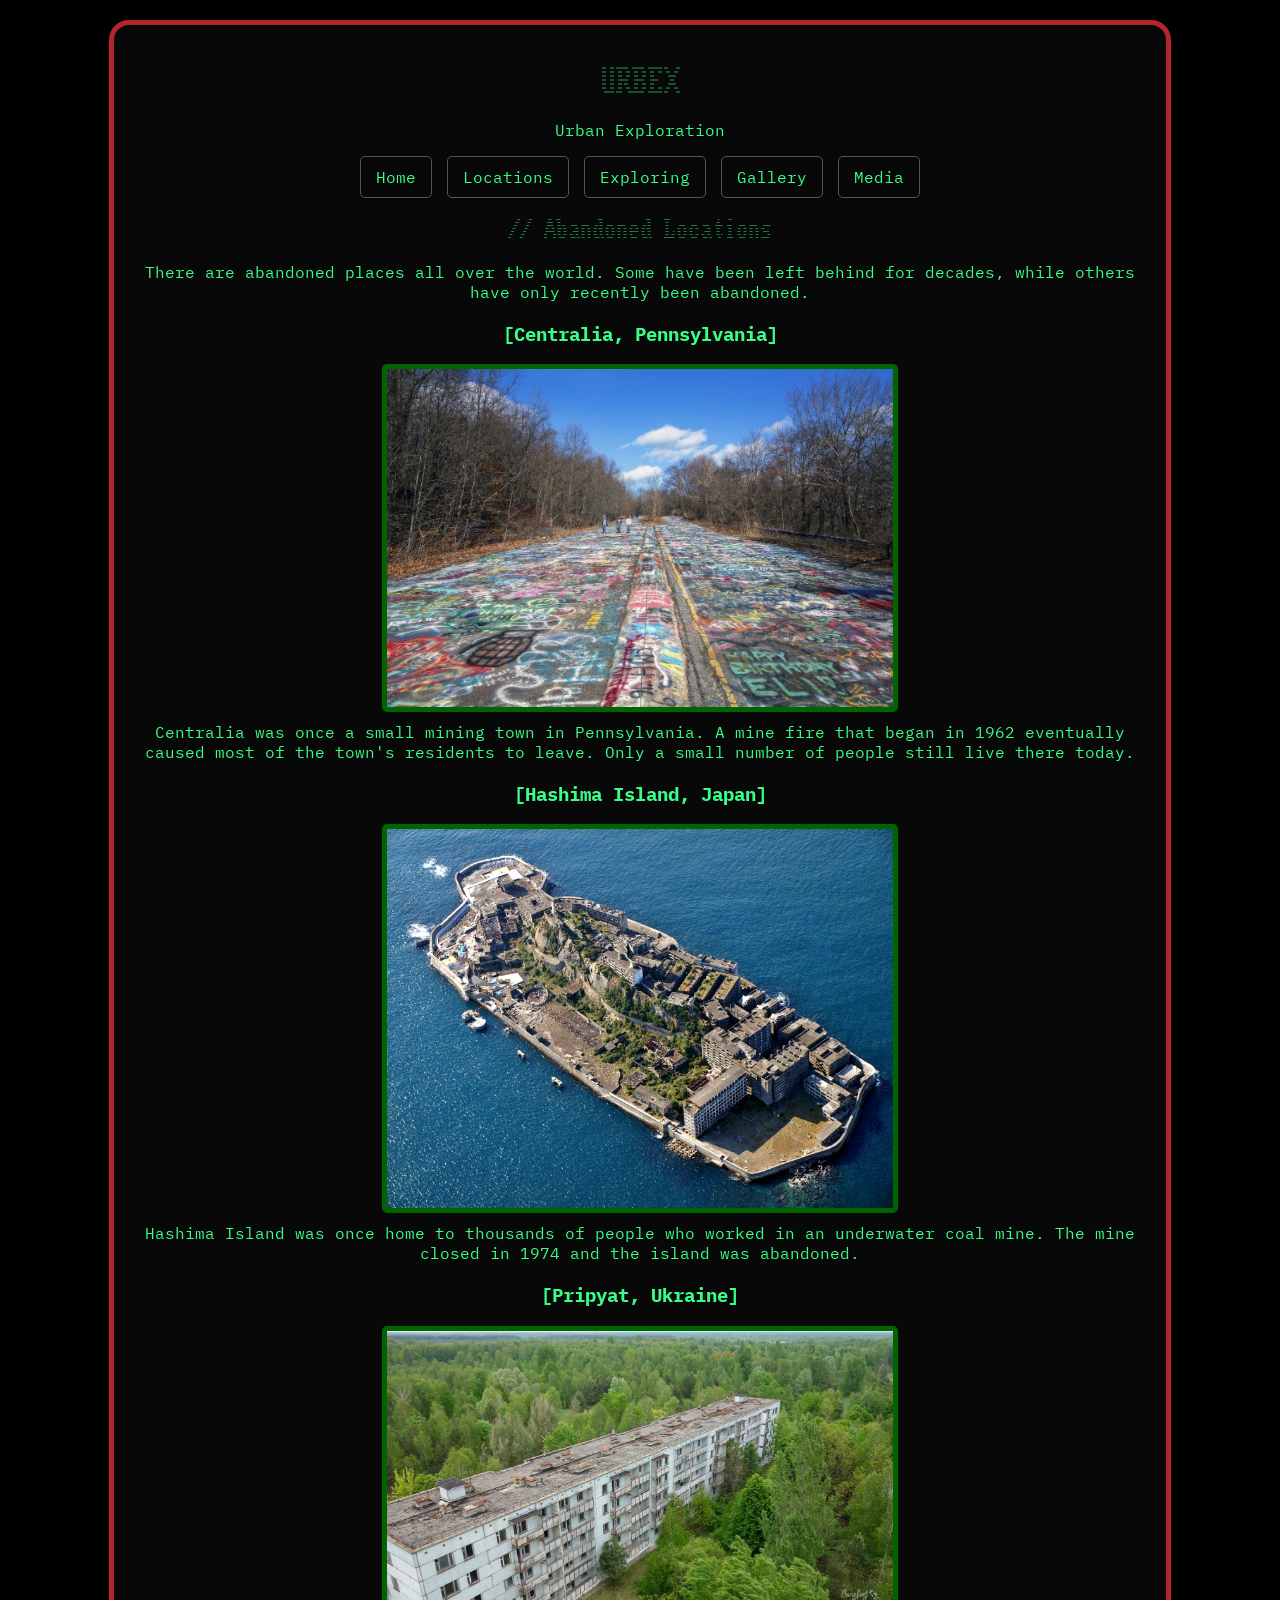
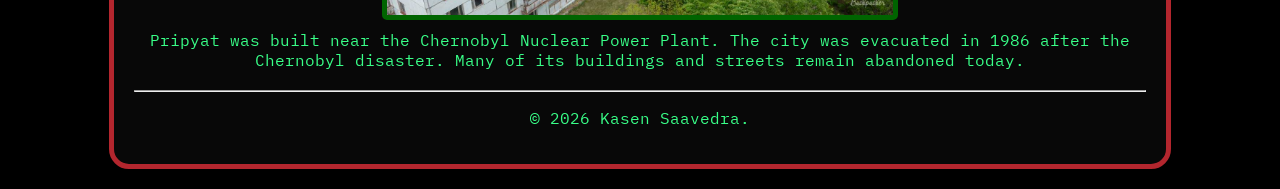
<file: final_project/page2.html>
<!DOCTYPE html>
<html lang="en">

<head>
    <meta charset="UTF-8">
    <meta name="viewport" content="width=device-width, initial-scale=1.0">
    <title>Locations</title>
    <link rel="preconnect" href="https://fonts.googleapis.com">
    <link rel="preconnect" href="https://fonts.gstatic.com" crossorigin>
    <link href="https://fonts.googleapis.com/css2?family=IBM+Plex+Mono:ital,wght@0,100;0,200;0,300;0,400;0,500;0,600;0,700;1,100;1,200;1,300;1,400;1,500;1,600;1,700&display=swap" rel="stylesheet">
    <link href="https://fonts.googleapis.com/css2?family=IBM+Plex+Mono:ital,wght@0,100;0,200;0,300;0,400;0,500;0,600;0,700;1,100;1,200;1,300;1,400;1,500;1,600;1,700&family=Workbench:SCAN@0..100&display=swap" rel="stylesheet">
    <link rel="icon" type="image/x-icon" href="images/urbex-icon.ico">
    <link rel="stylesheet" href="css/styles.css">

</head>

<body>

<div id="container">

    <header>
        <h1>URBEX</h1>
        <p>Urban Exploration</p>

    <nav>
        <ul>
            <li><a href="index.html">Home</a></li>
            <li><a href="page2.html">Locations</a></li>
            <li><a href="page3.html">Exploring</a></li>
            <li><a href="page4.html">Gallery</a></li>
            <li><a href="page5.html">Media</a></li>
        </ul>
    </nav>
    
    </header>

    <main>

        <h2>// Abandoned Locations</h2>

        <p>
            There are abandoned places all over the world. Some have been
            left behind for decades, while others have only recently been
            abandoned.
        </p>

        <section id="locations">
            <h3>[Centralia, Pennsylvania]</h3>

            <img src="images/centralia.jpg" alt="Abandoned area in Centralia">

            <p>
                Centralia was once a small mining town in Pennsylvania.
                A mine fire that began in 1962 eventually caused most of
                the town's residents to leave. Only a small number of
                people still live there today.
            </p>
        

            <h3>[Hashima Island, Japan]</h3>

            <img src="images/hashima.jpg" alt="Abandoned buildings on Hashima Island">

            <p>
                Hashima Island was once home to thousands of people who
                worked in an underwater coal mine. The mine closed in 1974
                and the island was abandoned.
            </p>
        
            <h3>[Pripyat, Ukraine]</h3>
            

            <img src="images/pripyat.jpg" alt="Abandoned buildings in Pripyat">

            <p>
                Pripyat was built near the Chernobyl Nuclear Power Plant.
                The city was evacuated in 1986 after the Chernobyl disaster.
                Many of its buildings and streets remain abandoned today.
            </p>
        </section>
        <hr>
    </main>

    <footer>
        <p>&copy; 2026 Kasen Saavedra.</p>
    </footer>

</div>

</body>
</html>
</file>
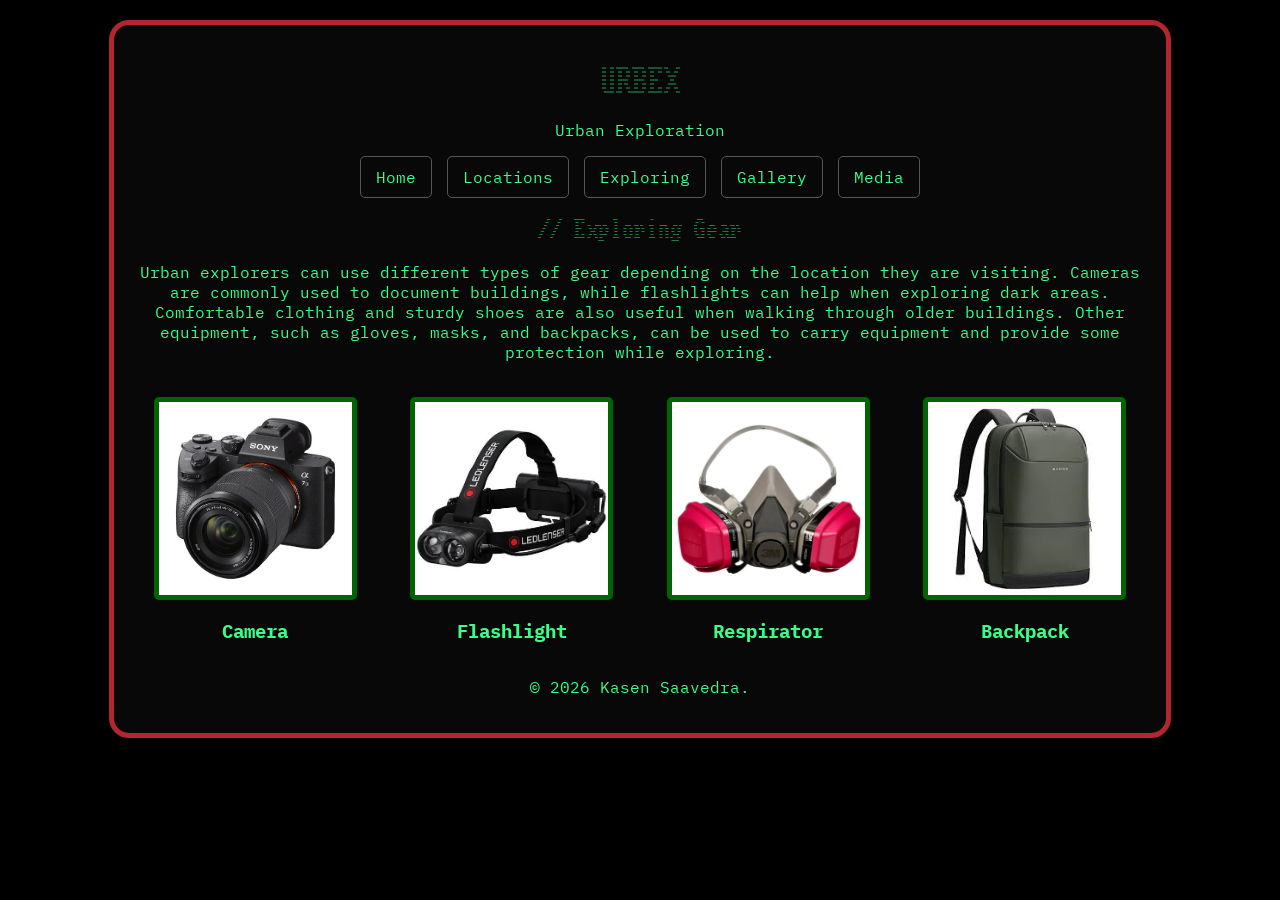
<file: final_project/page3.html>
<!DOCTYPE html>
<html lang="en">

<head>
    <meta charset="UTF-8">
    <meta name="viewport" content="width=device-width, initial-scale=1.0">
    <title>Exploring</title>
    <link rel="preconnect" href="https://fonts.googleapis.com">
    <link rel="preconnect" href="https://fonts.gstatic.com" crossorigin>
    <link href="https://fonts.googleapis.com/css2?family=IBM+Plex+Mono:ital,wght@0,100;0,200;0,300;0,400;0,500;0,600;0,700;1,100;1,200;1,300;1,400;1,500;1,600;1,700&display=swap" rel="stylesheet">
    <link href="https://fonts.googleapis.com/css2?family=IBM+Plex+Mono:ital,wght@0,100;0,200;0,300;0,400;0,500;0,600;0,700;1,100;1,200;1,300;1,400;1,500;1,600;1,700&family=Workbench:SCAN@0..100&display=swap" rel="stylesheet">
    <link rel="icon" type="image/x-icon" href="images/urbex-icon.ico">
    <link rel="stylesheet" href="css/styles.css">

</head>

<body>

<div id="container">

    <header>
        <h1>URBEX</h1>
        <p>Urban Exploration</p>

    <nav>
        <ul>
            <li><a href="index.html">Home</a></li>
            <li><a href="page2.html">Locations</a></li>
            <li><a href="page3.html">Exploring</a></li>
            <li><a href="page4.html">Gallery</a></li>
            <li><a href="page5.html">Media</a></li>
        </ul>
    </nav>
    
    </header>

    <main>

        <h2>// Exploring Gear</h2>

        <p>
            Urban explorers can use different types of gear depending on the
            location they are visiting. Cameras are commonly used to document
            buildings, while flashlights can help when exploring dark areas.
            Comfortable clothing and sturdy shoes are also useful when walking
            through older buildings. Other equipment, such as gloves, masks,
            and backpacks, can be used to carry equipment and provide some
            protection while exploring.
        </p>

       <div id="page3_gallery">

    <div>
        <img src="images/camera.jpg" alt="Camera">
        <h3>Camera</h3>
    </div>

    <div>
        <img src="images/flashlight.jpg" alt="Flashlight">
        <h3>Flashlight</h3>
    </div>

    <div>
        <img src="images/p100.jpg" alt="Sturdy boots">
        <h3>Respirator</h3>
    </div>

    <div>
        <img src="images/backpack.jpg" alt="Backpack">
        <h3>Backpack</h3>
    </div>

</div>


    </main>

    <footer>
        <p>&copy; 2026 Kasen Saavedra.</p>
    </footer>

</div>

</body>
</html>
</file>
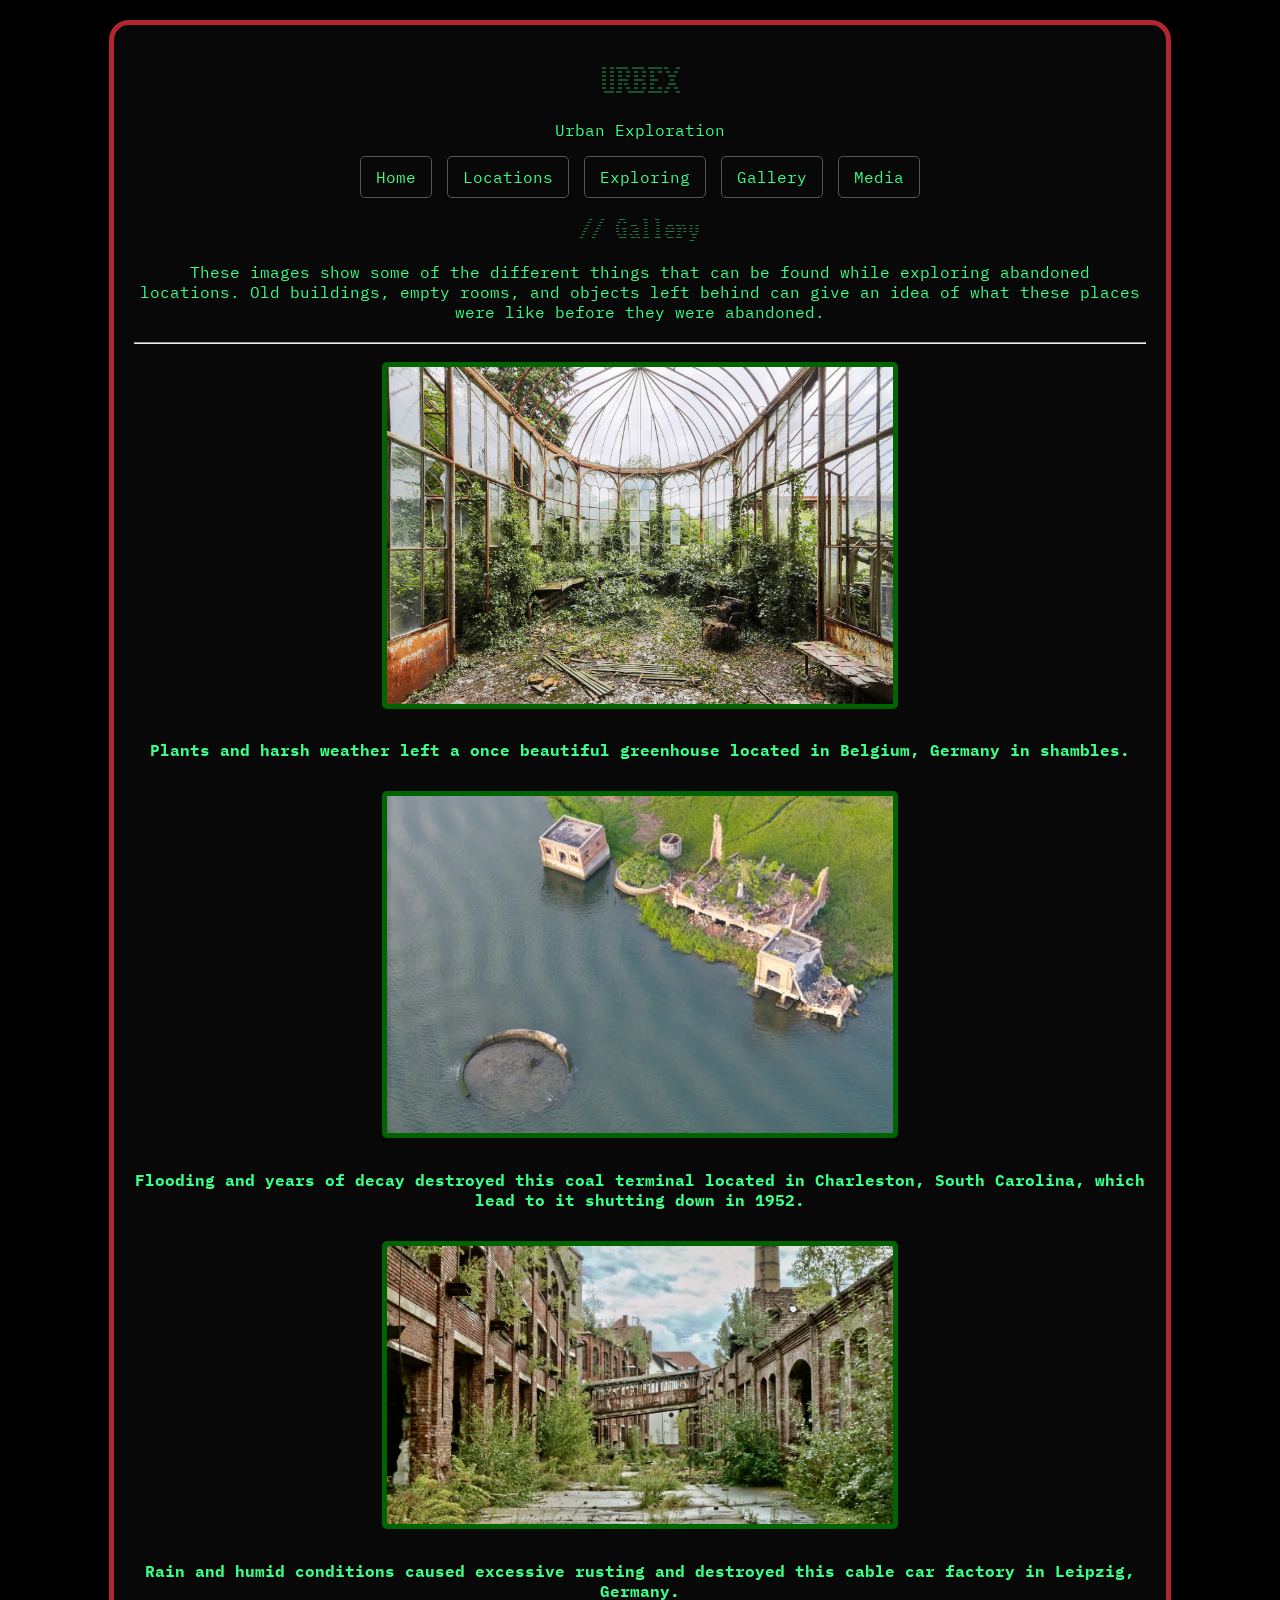
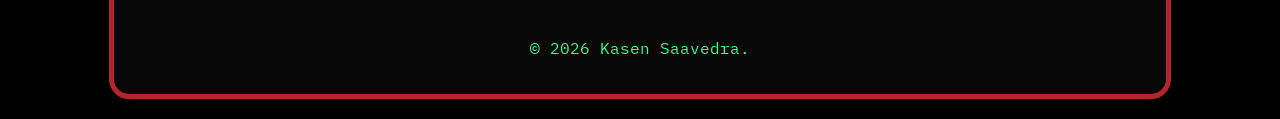
<file: final_project/page4.html>
<!DOCTYPE html>
<html lang="en">

<head>
    <meta charset="UTF-8">
    <meta name="viewport" content="width=device-width, initial-scale=1.0">
    <title>Gallery</title>
    <link rel="preconnect" href="https://fonts.googleapis.com">
    <link rel="preconnect" href="https://fonts.gstatic.com" crossorigin>
    <link href="https://fonts.googleapis.com/css2?family=IBM+Plex+Mono:ital,wght@0,100;0,200;0,300;0,400;0,500;0,600;0,700;1,100;1,200;1,300;1,400;1,500;1,600;1,700&display=swap" rel="stylesheet">
    <link href="https://fonts.googleapis.com/css2?family=IBM+Plex+Mono:ital,wght@0,100;0,200;0,300;0,400;0,500;0,600;0,700;1,100;1,200;1,300;1,400;1,500;1,600;1,700&family=Workbench:SCAN@0..100&display=swap" rel="stylesheet">
    <link rel="icon" type="image/x-icon" href="images/urbex-icon.ico">
    <link rel="stylesheet" href="css/styles.css">

</head>

<body>

<div id="container">

    <header>
        <h1>URBEX</h1>
        <p>Urban Exploration</p>

    <nav>
        <ul>
            <li><a href="index.html">Home</a></li>
            <li><a href="page2.html">Locations</a></li>
            <li><a href="page3.html">Exploring</a></li>
            <li><a href="page4.html">Gallery</a></li>
            <li><a href="page5.html">Media</a></li>
        </ul>
    </nav>
    
    </header>

    <main>

        <h2>// Gallery</h2>

        <p>
            These images show some of the different things that can be found
            while exploring abandoned locations. Old buildings, empty rooms,
            and objects left behind can give an idea of what these places were
            like before they were abandoned.
        </p>
        <hr>

    <div id="page4images">
       <img src="images/abandoned-greenhouse-belgium.jpg" alt="Abandoned building">
        <h3 class="subheading">Plants and harsh weather left a once beautiful greenhouse located in Belgium, Germany in shambles.</h3>
        
        
        <img src="images/CoalTerminal.jpg" alt="Empty abandoned room">
        <h4>Flooding and years of decay destroyed this coal terminal located in Charleston, South Carolina, which lead to it shutting down in 1952.</h4>

        <img src="images/cablecarfac-belgium.jpg" alt="Abandoned building interior">
        <h4>Rain and humid conditions caused excessive rusting and destroyed this cable car factory in Leipzig, Germany.</h4>
    </div>

    </main>

    <footer>
        <p>&copy; 2026 Kasen Saavedra.</p>
    </footer>

</div>

</body>
</html>
</file>
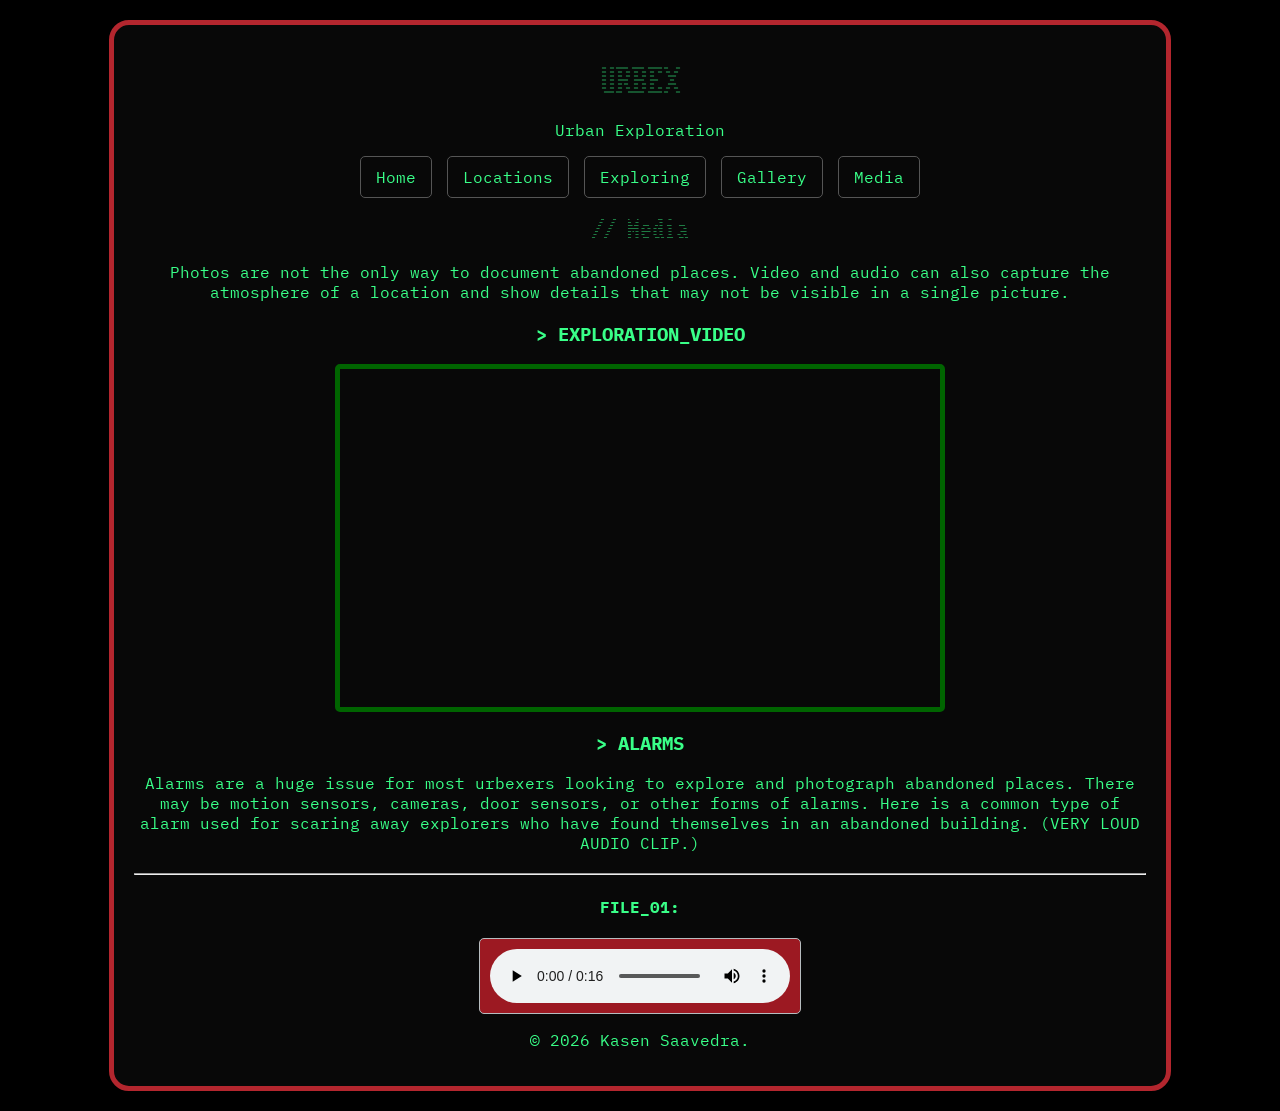
<file: final_project/page5.html>
<!DOCTYPE html>
<html lang="en">

<head>
    <meta charset="UTF-8">
    <meta name="viewport" content="width=device-width, initial-scale=1.0">
    <title>Media</title>
    <link rel="preconnect" href="https://fonts.googleapis.com">
    <link rel="preconnect" href="https://fonts.gstatic.com" crossorigin>
    <link href="https://fonts.googleapis.com/css2?family=IBM+Plex+Mono:ital,wght@0,100;0,200;0,300;0,400;0,500;0,600;0,700;1,100;1,200;1,300;1,400;1,500;1,600;1,700&display=swap" rel="stylesheet">
    <link href="https://fonts.googleapis.com/css2?family=IBM+Plex+Mono:ital,wght@0,100;0,200;0,300;0,400;0,500;0,600;0,700;1,100;1,200;1,300;1,400;1,500;1,600;1,700&family=Workbench:SCAN@0..100&display=swap" rel="stylesheet">
    <link rel="icon" type="image/x-icon" href="images/urbex-icon.ico">
    <link rel="stylesheet" href="css/styles.css">

</head>

<body>

<div id="container">

    <header>
        <h1>URBEX</h1>
        <p>Urban Exploration</p>

    <nav>
        <ul>
            <li><a href="index.html">Home</a></li>
            <li><a href="page2.html">Locations</a></li>
            <li><a href="page3.html">Exploring</a></li>
            <li><a href="page4.html">Gallery</a></li>
            <li><a href="page5.html">Media</a></li>
        </ul>
    </nav>
    
    </header>

    <main>

        <h2>// Media</h2>

        <p>
            Photos are not the only way to document abandoned places.
            Video and audio can also capture the atmosphere of a location
            and show details that may not be visible in a single picture.
        </p>

        <h3>> EXPLORATION_VIDEO</h3>

        <div id="urbexvideo" style="display: flex; justify-content: center;">

        <iframe class="fixediframe" height="315" src="https://www.youtube.com/embed/vUG7TaL0kGE?si=X3WEQbokXwhDVFFr" title="YouTube video player" allow="accelerometer; autoplay; clipboard-write; encrypted-media; gyroscope; picture-in-picture; web-share" referrerpolicy="strict-origin-when-cross-origin" allowfullscreen></iframe>
        
        </div>

        <h3>> ALARMS</h3>

        <p>
            Alarms are a huge issue for most urbexers looking to explore and photograph abandoned places. There may be motion sensors, cameras, door sensors, or other forms of alarms. Here is a common type of alarm used for scaring away explorers who have found themselves in an abandoned building. (VERY LOUD AUDIO CLIP.)
        </p>
    <hr>
        <h4>FILE_01:</h4>
    <div id="audio">
        <audio id="urbexaudio" controls>
        <source src="media/alarm.mp3" type="audio/mpeg">
        </audio>
    </div>

    </main>

    <footer>
        <p>&copy; 2026 Kasen Saavedra.</p>
    </footer>

</div>

</body>
</html>
</file>
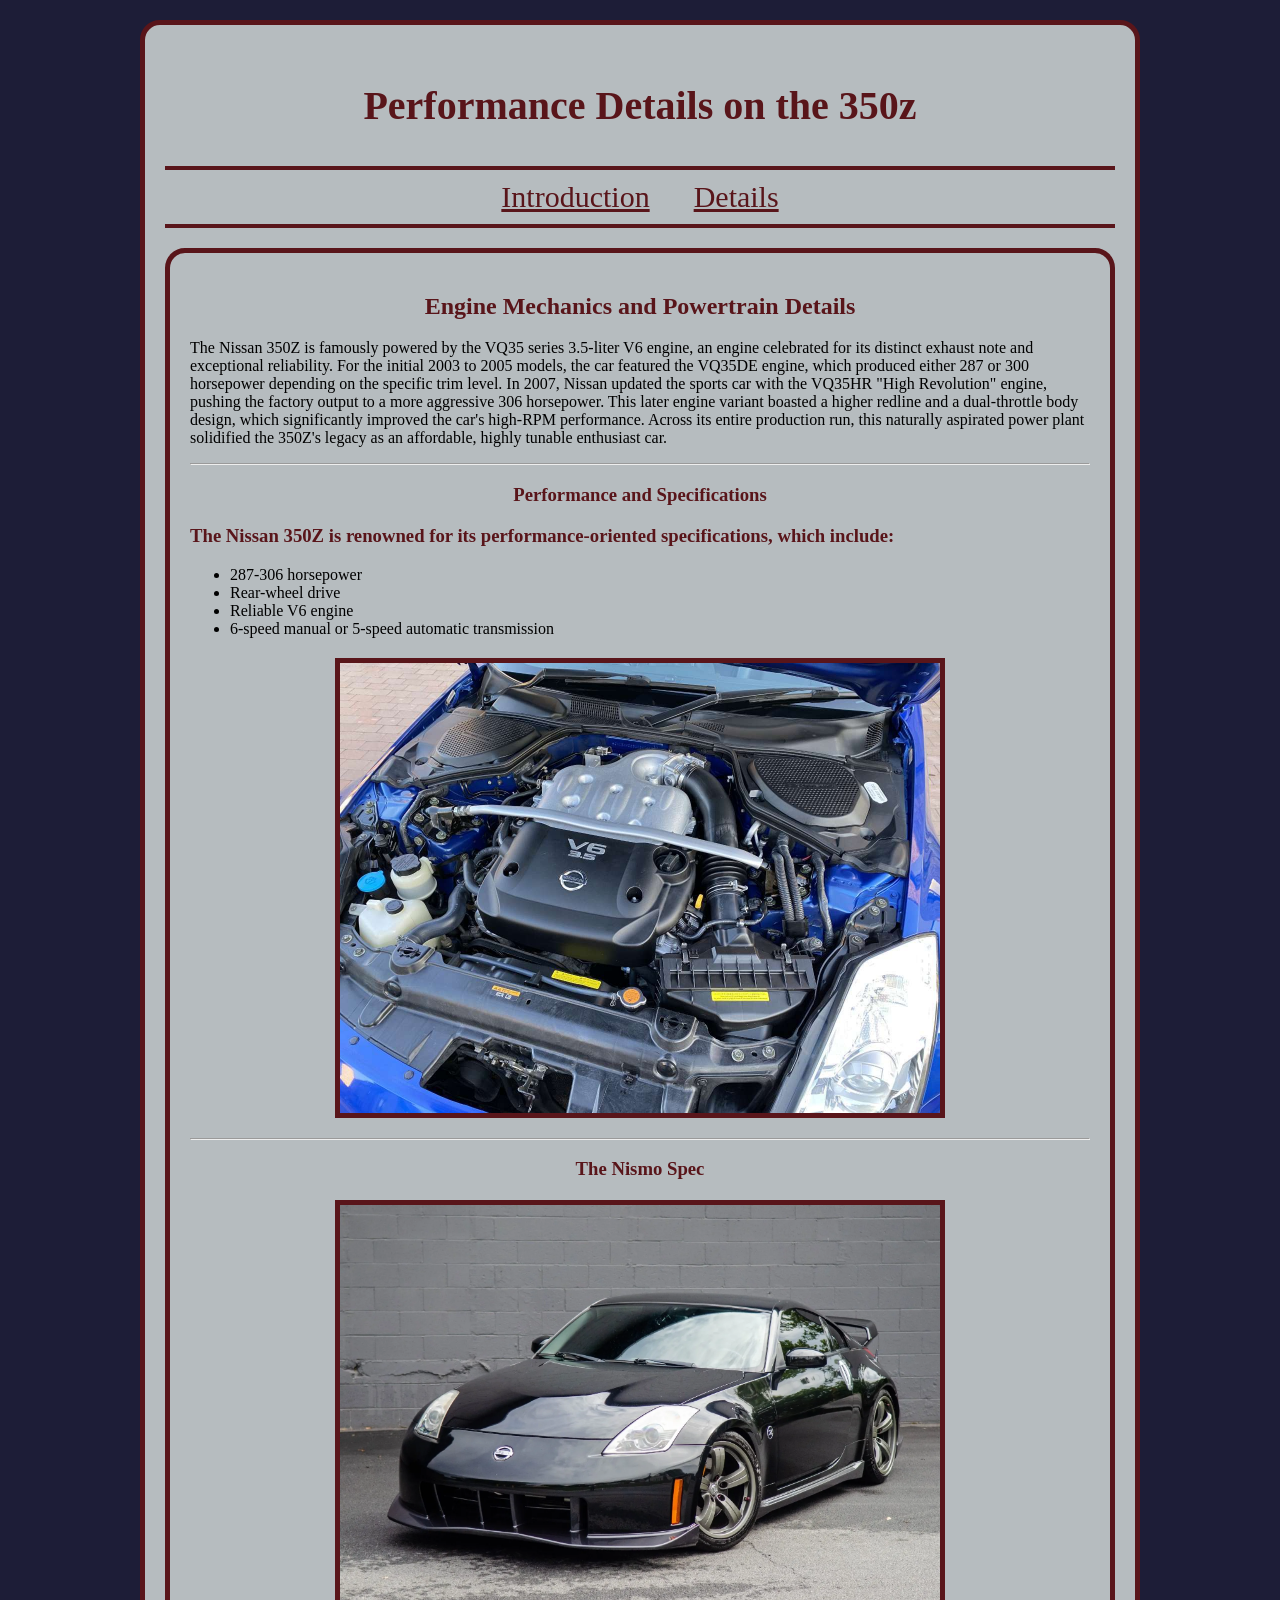
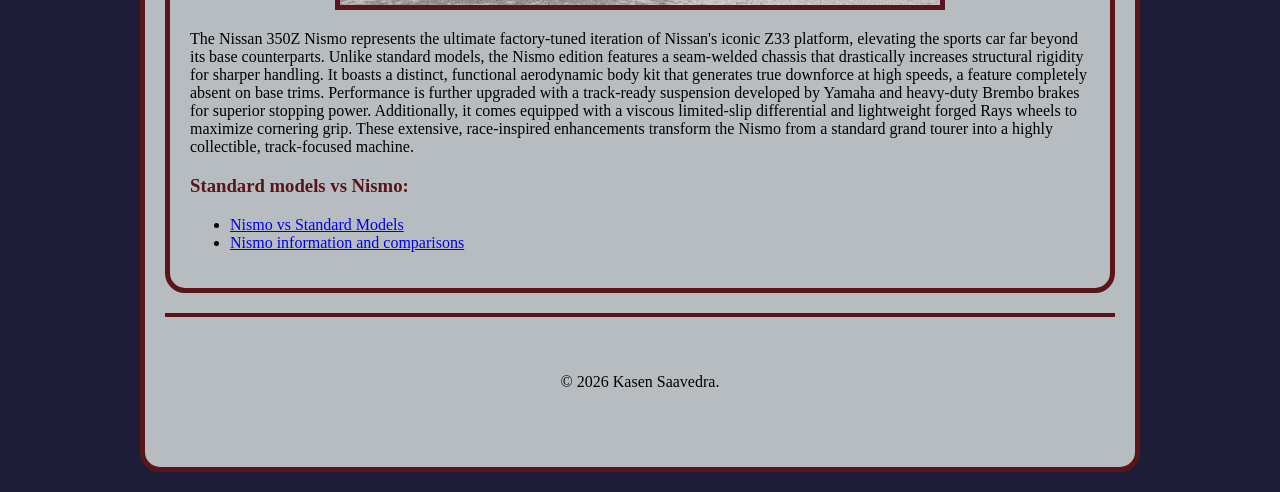
<file: html5_project2/page2.html>
<!DOCTYPE html>
<html lang="en">

<head>
    <meta charset="UTF-8">
    <meta name="viewport" content="width=device-width, initial-scale=1.0">
    <title>Details on the 350z</title>
    <link rel="stylesheet" href="css/styles.css">
</head>

<body>
   <div id="container">
        <header>
            <h1>Performance Details on the 350z</h1>
        </header>
        <nav>
            <a href="index.html">Introduction</a>
            <a href="page2.html">Details</a>
        </nav>
        
        <main>
            <h2>Engine Mechanics and Powertrain Details</h2>
            

            <p>The Nissan 350Z is famously powered by the VQ35 series 3.5-liter V6 engine, an engine celebrated for its distinct exhaust note and exceptional reliability. For the initial 2003 to 2005 models, the car featured the VQ35DE engine, which produced either 287 or 300 horsepower depending on the specific trim level. In 2007, Nissan updated the sports car with the VQ35HR "High Revolution" engine, pushing the factory output to a more aggressive 306 horsepower. This later engine variant boasted a higher redline and a dual-throttle body design, which significantly improved the car's high-RPM performance. Across its entire production run, this naturally aspirated power plant solidified the 350Z's legacy as an affordable, highly tunable enthusiast car.</p>
            
<hr>

            <h3>Performance and Specifications</h3>
            
            <h3 style="text-align: left">The Nissan 350Z is renowned for its performance-oriented specifications, which include:</h3>

            <ul>
                <li>287-306 horsepower</li>
                <li>Rear-wheel drive</li>
                <li>Reliable V6 engine</li>
                <li>6-speed manual or 5-speed automatic transmission</li>
            </ul>

            <img src="images/car3.jpg" alt="Nissan 350z Engine bay">
            
            <hr>

            <h3>The Nismo Spec</h3>
            
            <img src="images/car4.jpg" alt="Nissan 350z Nismo">

            <p>The Nissan 350Z Nismo represents the ultimate factory-tuned iteration of Nissan's iconic Z33 platform, elevating the sports car far beyond its base counterparts. Unlike standard models, the Nismo edition features a seam-welded chassis that drastically increases structural rigidity for sharper handling. It boasts a distinct, functional aerodynamic body kit that generates true downforce at high speeds, a feature completely absent on base trims. Performance is further upgraded with a track-ready suspension developed by Yamaha and heavy-duty Brembo brakes for superior stopping power. Additionally, it comes equipped with a viscous limited-slip differential and lightweight forged Rays wheels to maximize cornering grip. These extensive, race-inspired enhancements transform the Nismo from a standard grand tourer into a highly collectible, track-focused machine.</p>

            <h3 style="text-align: left">Standard models vs Nismo:</h3>
            
            <ul>
                <li><a href="https://grassrootsmotorsports.com/new-cars/2008-nissan-nismo-350z/" target="_blank">Nismo vs Standard Models</a></li>
                <li><a href="https://my350z.com/forum/brakes-and-suspension/408357-nismo-vs-350z.html" target="_blank">Nismo information and comparisons</a></li>
            </ul>

        </main>
        
        <footer><p>&copy; 2026 Kasen Saavedra.</p></footer>

    </div>

</body>

</html>
</file>
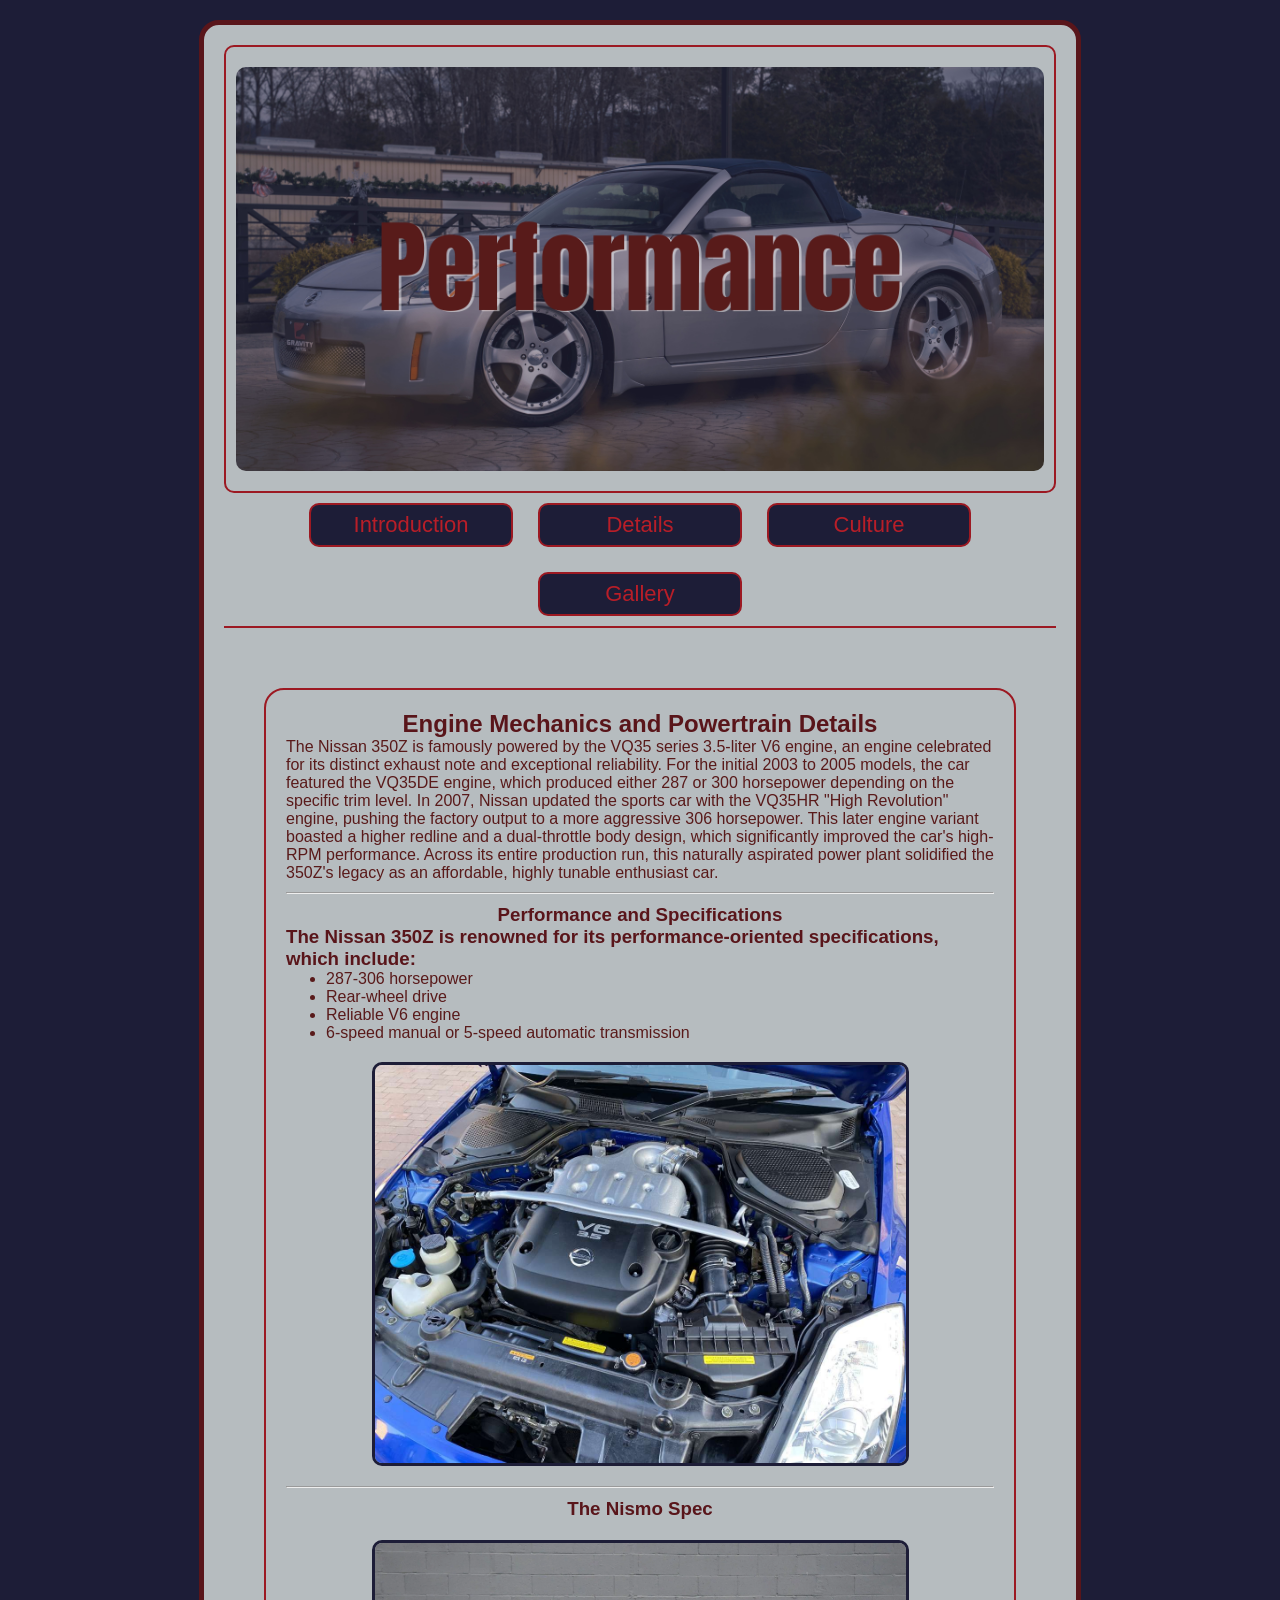
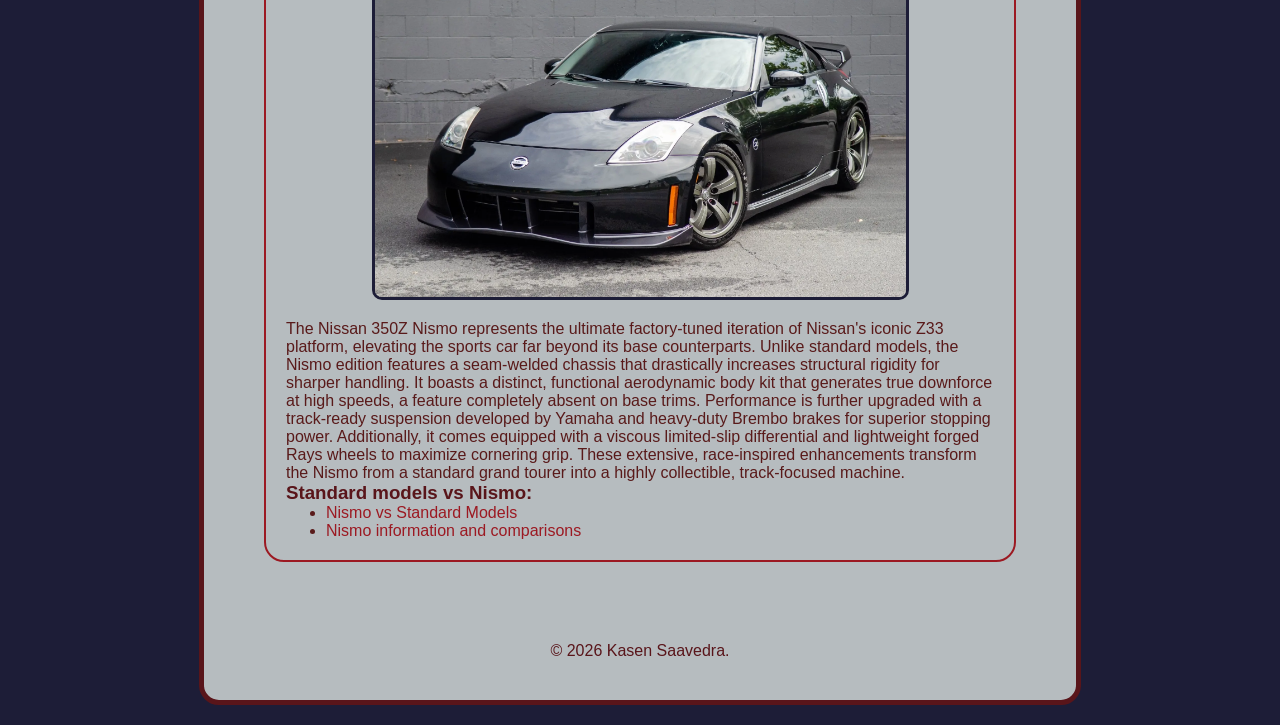
<file: responsive_web/page2.html>
<!DOCTYPE html>
<html lang="en">

<head>
    <meta charset="UTF-8">
    <meta name="viewport" content="width=device-width, initial-scale=1.0">
    <title>Details on the 350z</title>
    <link rel="stylesheet" href="css/styles.css">
</head>

<body>
   <div id="container">
        <header>
            <img src="images/performance.jpg" alt="Nissan 350z Banner">
        </header>
        <nav>
            <ul>
               <li><a href="index.html">Introduction</a></li>
               <li><a href="page2.html">Details</a></li>
               <li><a href="page3.html">Culture</a></li>
                <li><a href="page4.html">Gallery</a></li>
            </ul>
        </nav>
        
        <main>
        
        <div class="main_content">
        
            
            <h2>Engine Mechanics and Powertrain Details</h2>
            

            <p>The Nissan 350Z is famously powered by the VQ35 series 3.5-liter V6 engine, an engine celebrated for its distinct exhaust note and exceptional reliability. For the initial 2003 to 2005 models, the car featured the VQ35DE engine, which produced either 287 or 300 horsepower depending on the specific trim level. In 2007, Nissan updated the sports car with the VQ35HR "High Revolution" engine, pushing the factory output to a more aggressive 306 horsepower. This later engine variant boasted a higher redline and a dual-throttle body design, which significantly improved the car's high-RPM performance. Across its entire production run, this naturally aspirated power plant solidified the 350Z's legacy as an affordable, highly tunable enthusiast car.</p>
            
    <hr>

            <h3>Performance and Specifications</h3>
            
            <h3 style="text-align: left">The Nissan 350Z is renowned for its performance-oriented specifications, which include:</h3>

            <ul>
                <li>287-306 horsepower</li>
                <li>Rear-wheel drive</li>
                <li>Reliable V6 engine</li>
                <li>6-speed manual or 5-speed automatic transmission</li>
            </ul>

            <img class="img_style" src="images/car3.jpg" alt="Nissan 350z Engine bay">
            
            <hr>

            <h3>The Nismo Spec</h3>
            
            <img class="img_style" src="images/car4.jpg" alt="Nissan 350z Nismo">

            <p>The Nissan 350Z Nismo represents the ultimate factory-tuned iteration of Nissan's iconic Z33 platform, elevating the sports car far beyond its base counterparts. Unlike standard models, the Nismo edition features a seam-welded chassis that drastically increases structural rigidity for sharper handling. It boasts a distinct, functional aerodynamic body kit that generates true downforce at high speeds, a feature completely absent on base trims. Performance is further upgraded with a track-ready suspension developed by Yamaha and heavy-duty Brembo brakes for superior stopping power. Additionally, it comes equipped with a viscous limited-slip differential and lightweight forged Rays wheels to maximize cornering grip. These extensive, race-inspired enhancements transform the Nismo from a standard grand tourer into a highly collectible, track-focused machine.</p>

            <h3 style="text-align: left">Standard models vs Nismo:</h3>
            
            <ul>
                <li><a href="https://grassrootsmotorsports.com/new-cars/2008-nissan-nismo-350z/" target="_blank">Nismo vs Standard Models</a></li>
                <li><a href="https://my350z.com/forum/brakes-and-suspension/408357-nismo-vs-350z.html" target="_blank">Nismo information and comparisons</a></li>
            </ul>
            
        </div>

        </main>
        
        <footer><p>&copy; 2026 Kasen Saavedra.</p></footer>

    </div>

</body>

</html>
</file>
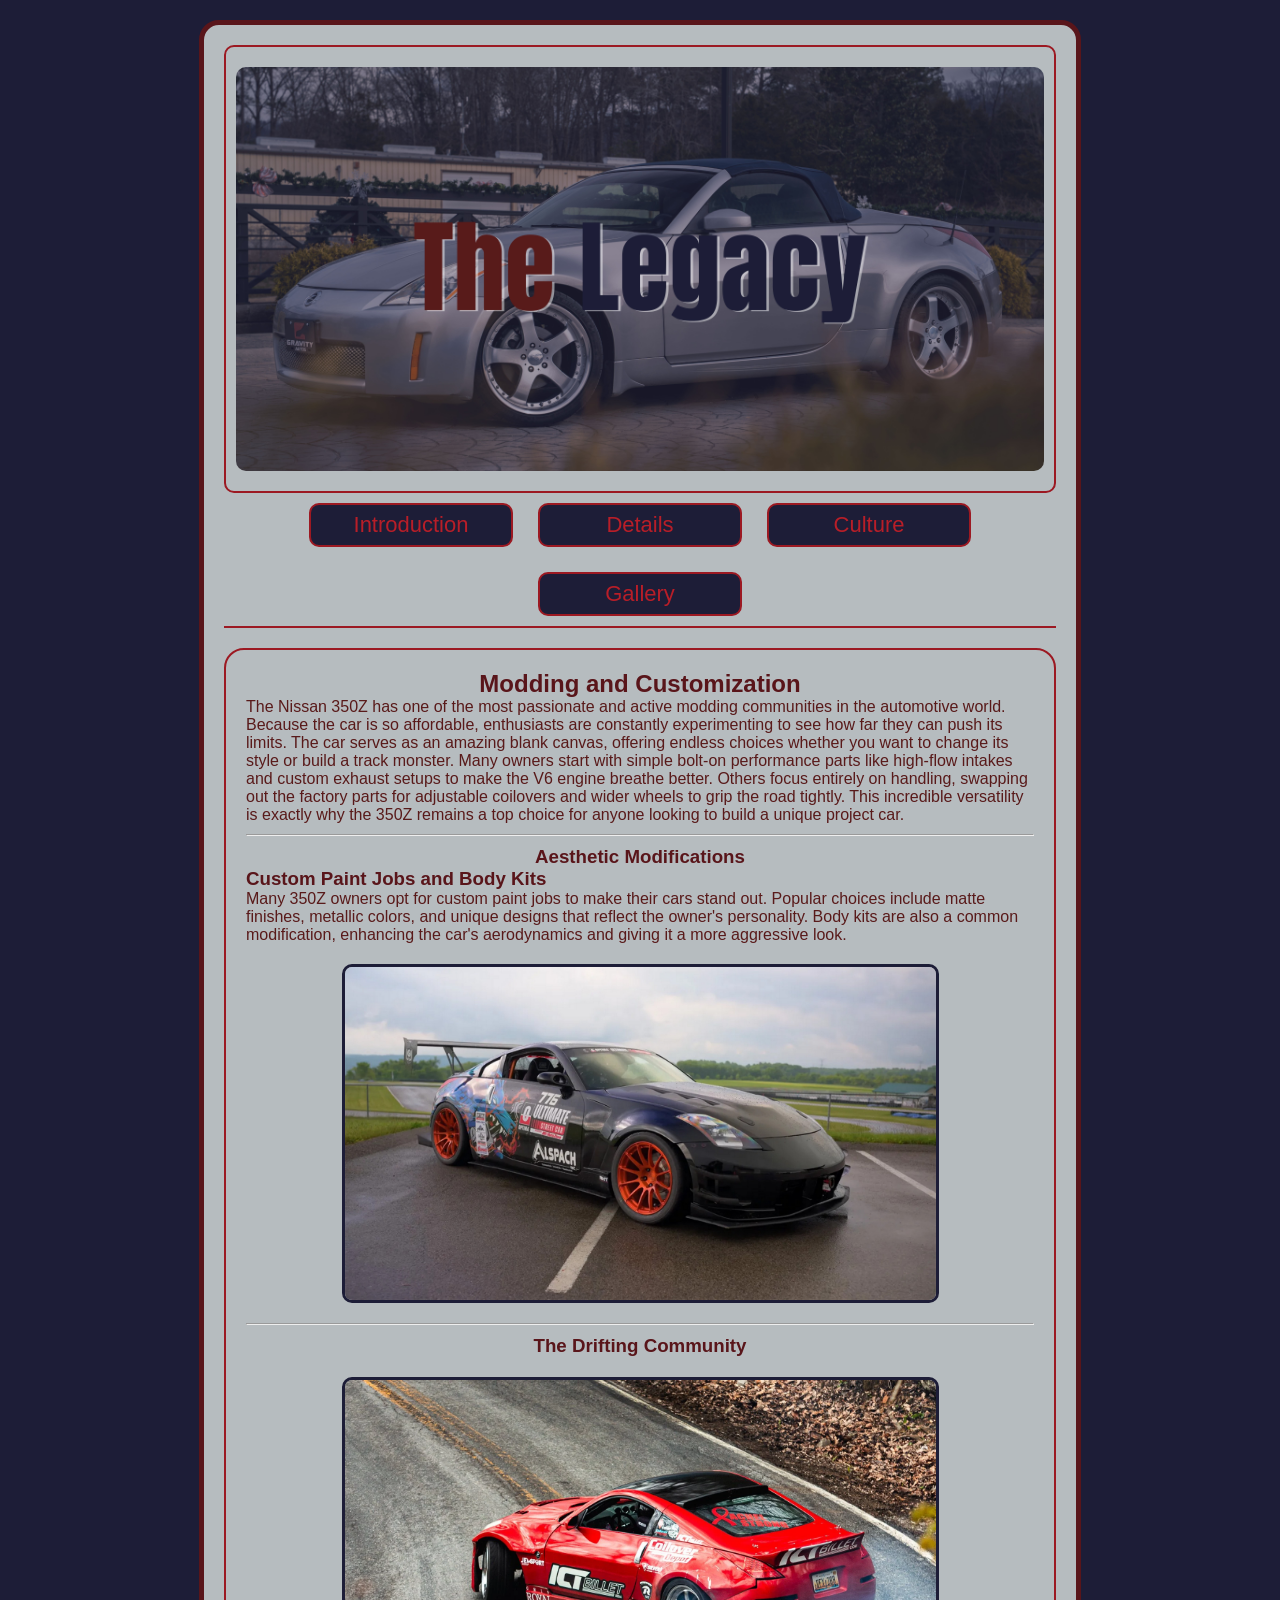
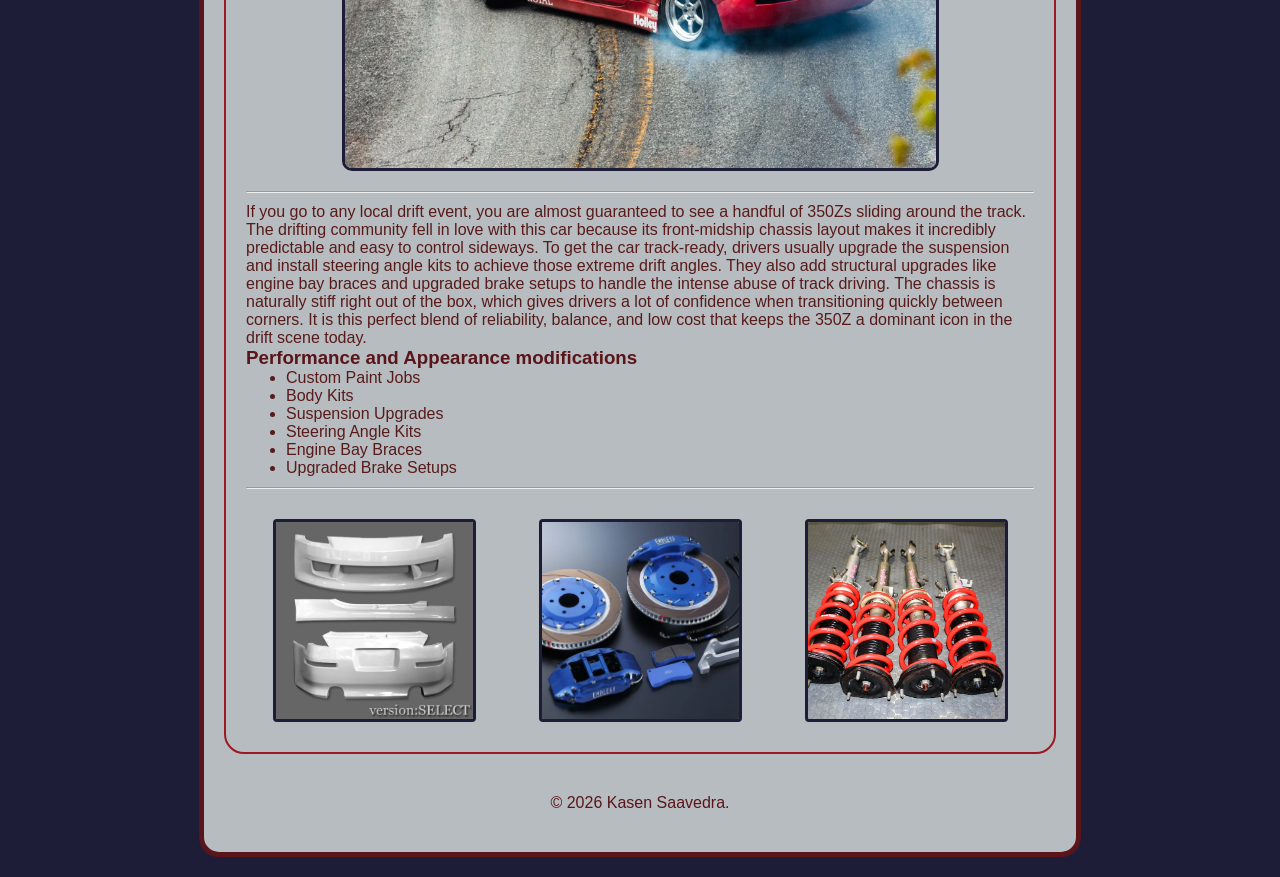
<file: responsive_web/page3.html>
<!DOCTYPE html>
<html lang="en">

<head>
    <meta charset="UTF-8">
    <meta name="viewport" content="width=device-width, initial-scale=1.0">
    <title>Details on the 350z</title>
    <link rel="stylesheet" href="css/styles.css">
</head>

<body>
   <div id="container">
        <header>
           <img src="images/legacy.jpg" alt="Nissan 350z Banner">
        </header>
        <nav>
            <ul>
               <li><a href="index.html">Introduction</a></li>
               <li><a href="page2.html">Details</a></li>
               <li><a href="page3.html">Culture</a></li>
                <li><a href="page4.html">Gallery</a></li>
            </ul>
        </nav>
        
        <main class="main_content">
            <h2>Modding and Customization</h2>
            

            <p>The Nissan 350Z has one of the most passionate and active modding communities in the automotive world. Because the car is so affordable, enthusiasts are constantly experimenting to see how far they can push its limits. The car serves as an amazing blank canvas, offering endless choices whether you want to change its style or build a track monster. Many owners start with simple bolt-on performance parts like high-flow intakes and custom exhaust setups to make the V6 engine breathe better. Others focus entirely on handling, swapping out the factory parts for adjustable coilovers and wider wheels to grip the road tightly. This incredible versatility is exactly why the 350Z remains a top choice for anyone looking to build a unique project car.</p>
            
<hr>

            <h3>Aesthetic Modifications</h3>
            
            <h3 style="text-align: left">Custom Paint Jobs and Body Kits</h3>
                <p>Many 350Z owners opt for custom paint jobs to make their cars stand out. Popular choices include matte finishes, metallic colors, and unique designs that reflect the owner's personality. Body kits are also a common modification, enhancing the car's aerodynamics and giving it a more aggressive look.</p>

            <img class="img_style" src="images/car5.jpg" alt="Nissan 350z Modified">
            
            <hr>

            <h3>The Drifting Community</h3>
            
            <img class="img_style" src="images/car6.jpg" alt="Nissan 350z Drifting">
            
            <hr>

            <p>If you go to any local drift event, you are almost guaranteed to see a handful of 350Zs sliding around the track. The drifting community fell in love with this car because its front-midship chassis layout makes it incredibly predictable and easy to control sideways. To get the car track-ready, drivers usually upgrade the suspension and install steering angle kits to achieve those extreme drift angles. They also add structural upgrades like engine bay braces and upgraded brake setups to handle the intense abuse of track driving. The chassis is naturally stiff right out of the box, which gives drivers a lot of confidence when transitioning quickly between corners. It is this perfect blend of reliability, balance, and low cost that keeps the 350Z a dominant icon in the drift scene today.</p>

            <h3 style="text-align: left">Performance and Appearance modifications</h3>
            
            <ul>
                <li>Custom Paint Jobs</li>
                <li>Body Kits</li>
                <li>Suspension Upgrades</li>
                <li>Steering Angle Kits</li>
                <li>Engine Bay Braces</li>
                <li>Upgraded Brake Setups</li>
            </ul>
            
            <hr>
                <div class="performance_mods">
                    <img src="images/bodykit.jpg" alt="350z Detail 1">
                    <img src="images/brakes.jpg" alt="350z Detail 2">
                    <img src="images/suspension.jpg" alt="350z Detail 3">
                </div>
        </main>
        
        <footer><p>&copy; 2026 Kasen Saavedra.</p></footer>

    </div>

</body>

</html>
</file>
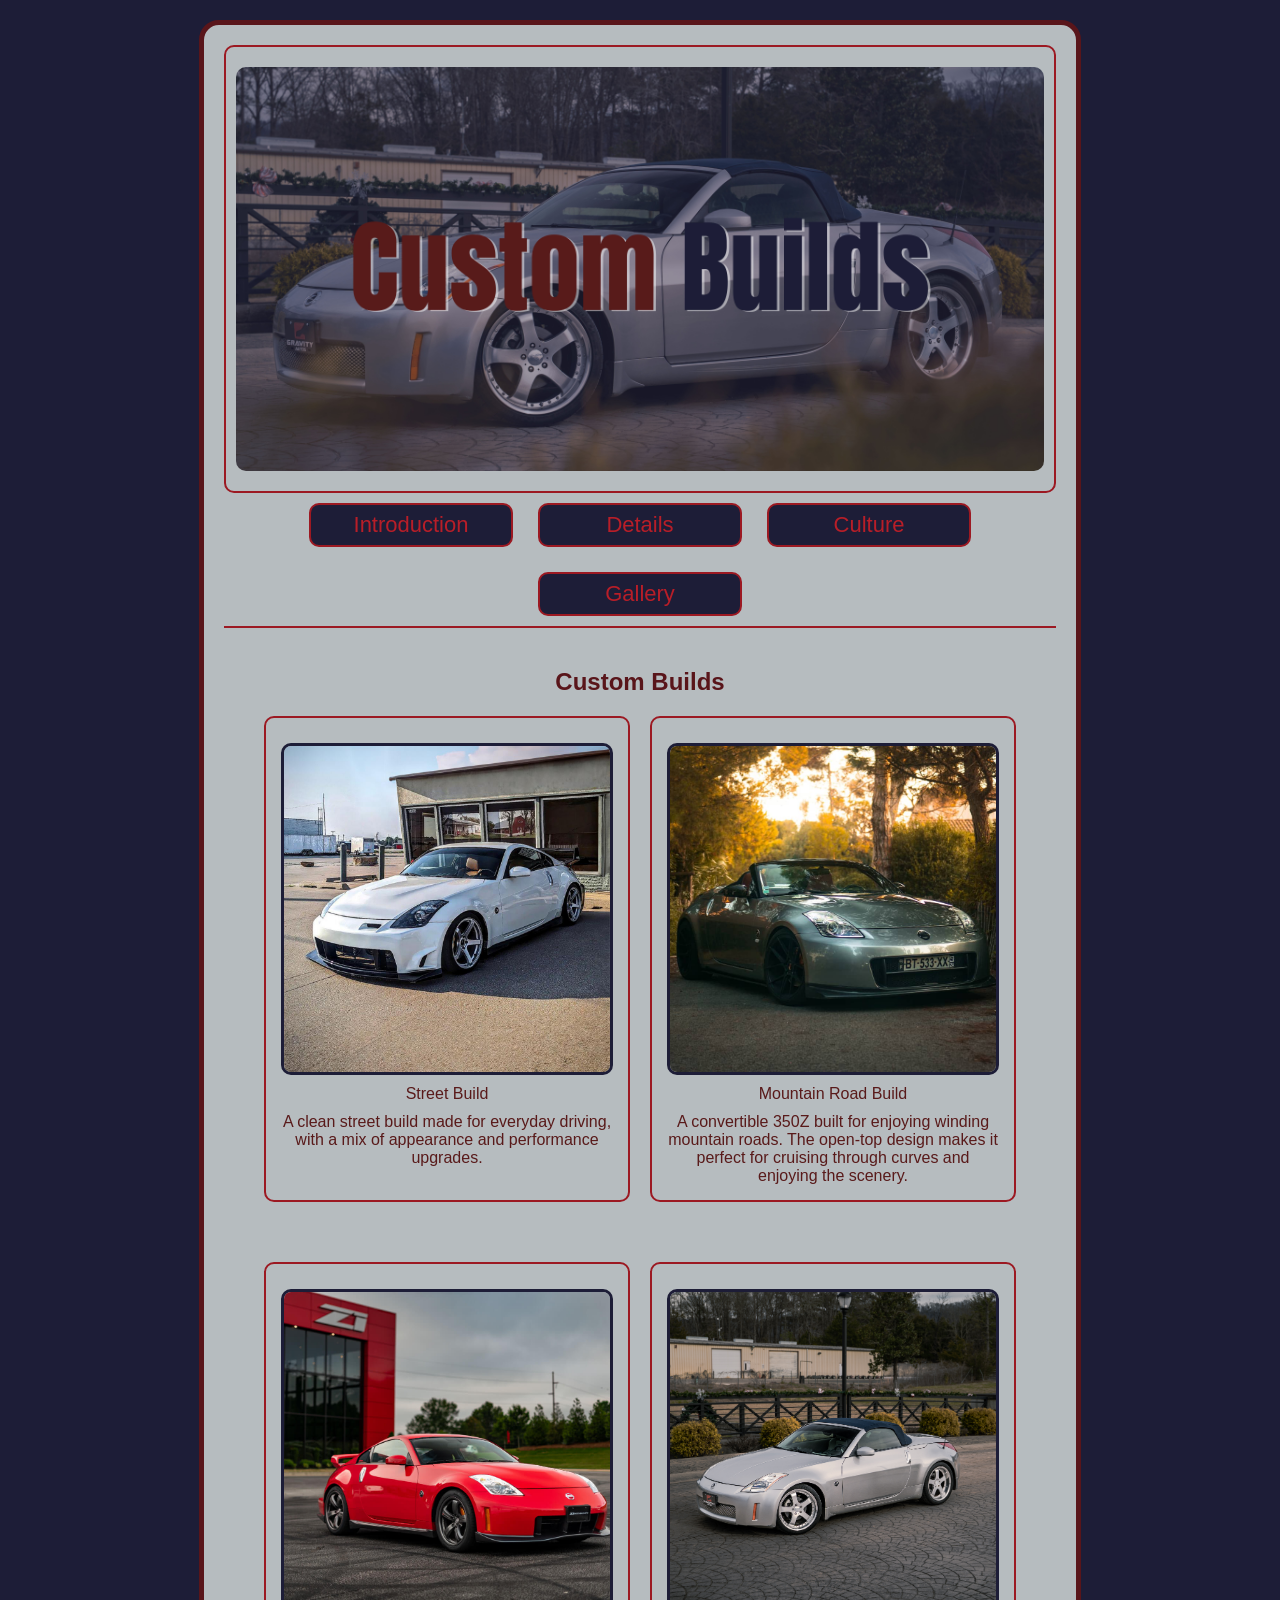
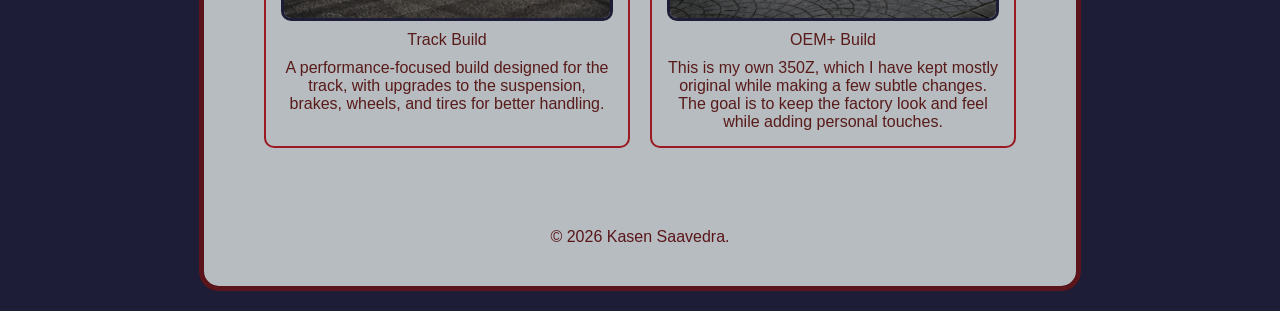
<file: responsive_web/page4.html>
<!DOCTYPE html>
<html lang="en">

<head>
    <meta charset="UTF-8">
    <meta name="viewport" content="width=device-width, initial-scale=1.0">
    <title>Gallery</title>
    <link rel="stylesheet" href="css/styles.css">
</head>

<body>
   <div id="container">
        <header>
            <img src="images/custombuilds.jpg" alt="Nissan 350z Banner">
        </header>
        <nav>
            <ul>
               <li><a href="index.html">Introduction</a></li>
               <li><a href="page2.html">Details</a></li>
               <li><a href="page3.html">Culture</a></li>
               <li><a href="page4.html">Gallery</a></li>
            </ul>
        </nav>
        
        <main>
           <h2>Custom Builds</h2>

   <div class="col_img">
    <div>
        <img src="images/car7.jpg" alt="350z Street Build">
        <p>Street Build</p>
        <p>A clean street build made for everyday driving, with a mix of appearance and performance upgrades.</p>
    </div>

    <div>
        <img src="images/car8.jpg" alt="350z Mountain Road Build">
        <p>Mountain Road Build</p>
        <p>A convertible 350Z built for enjoying winding mountain roads. The open-top design makes it perfect for cruising through curves and enjoying the scenery.</p>
    </div>

    <div>
        <img src="images/car9.jpg" alt="350z Track Build">
        <p>Track Build</p>
        <p>A performance-focused build designed for the track, with upgrades to the suspension, brakes, wheels, and tires for better handling.</p>
    </div>

    <div>
        <img src="images/car10.jpg" alt="Kasen's OEM+ 350z">
        <p>OEM+ Build</p>
        <p>This is my own 350Z, which I have kept mostly original while making a few subtle changes. The goal is to keep the factory look and feel while adding personal touches.</p>
    </div>
</div>

        </main>
        
        <footer><p>&copy; 2026 Kasen Saavedra.</p></footer>

    </div>

</body>

</html>
</file>
<file: advanced_css/css/styles.css>
body {
        background-color: #1D1D37;
        font-family: 'Goldman', sans-serif;
        color: #591A1A;
}

img {
    display: block;
    margin: 0 auto;
    width: 100%;
}

a {
    color: #9c1922;
}

a:hover {
    color: #f21423;
    text-decoration: none;
}

#container {
    background-color: #B6BCBF;
    width: 65%;
    margin: 20px auto;
    border: 5px solid #59151A;
    border-radius: 20px;
    padding: 20px;
}

header {
    text-align: center;
    padding: 10px;
    border: 2px solid #9c1922;
    border-radius: 10px;
}

header h1 {
    font-size: 50px;
    color: #9c1922;
    text-shadow: 2px 1px 2px #1D1D37;
}

nav {
    text-align: center;
    font-size: 20px;
    border-bottom: 2px solid #9c1922;
}

nav ul {
    list-style-type: none;
    padding: 0;
    display: flex;
    flex-wrap: wrap;
    justify-content: center;
    gap: 25px; 
}

nav li {
    display: inline;
}

nav li a {
    display: inline-block;
    background-color: #1D1D37;
    color: #b81e28;
    width: 200px;
    height: 40px;
    line-height: 40px;
    font-size: 22px;
    text-decoration: none;
    border-radius: 10px;
    border: 2px solid #9c1922;
}

nav li a:hover {
    color: #b6bcbf;
    background-color: #9c1922;
    border: 2px solid #ffffff;
    text-shadow: 2px 2px 4px #1D1D37;
}

main h2 {
    text-align: center;
    color: #59151A;
}

main h3 {
    text-align: center;
    color: #59151A;
}

.multi_col {
    display: flex;
    gap: 2%;
}

section, aside {
    border-radius: 20px;
    border: 2px solid #9c1922;
    padding: 20px;
    box-sizing: border-box;
}

section {
    width: 73%;
    margin: 20px 0;
}

aside {
    width: 25%;
    margin: 20px 0;
    max-height: 200px;
}

section img {
    border-radius: 10px;
    border: 3px solid #1D1D37;
    width: 75%;
}

footer {
    text-align: center;
    padding: 20px;
    color: #b81e28;
}

.img_style {
    width: 65%;
    border: 3px solid #1D1D37;
    border-radius: 10px;
    margin-top: 20px;
    margin-bottom: 20px;
}

hr {
    border: 1px solid #9c1922;
}

.page2 {
    background-color: #B6BCBF;
    width: 75%;
    margin: 20px auto;
    border: 2px solid #9c1922;
    border-radius: 20px;
    padding: 20px;
}

    .page3 {
        background-color: #B6BCBF;
        width: 75%;
        margin: 20px auto;
        border: 2px solid #9c1922;
        border-radius: 20px;
        padding: 20px;
    }

    .page2 h3 {
        text-align: center;
        color: #59151A;
    }

    .page3 h3 {
    text-align: center;
    color: #59151A;
}

.performance_mods {
    display: flex;
    flex-direction: row;
    justify-content: center;
    gap: 10px;
    margin-top: 20px;
}

.performance_mods img {
    width: 25%;
    height: auto;
    object-fit: cover;
    border-radius: 4px;
    border: 3px solid #1D1D37;
}
</file>
<file: final_project/css/styles.css>
/*/ Main styling /*/

body{
  font-family: "IBM Plex Mono", monospace;
  font-weight: 400;
  font-style: normal;
  background-color: #000000;
  color: #39ff88;
}

h1 {
    font-family: "Workbench", sans-serif;
    font-variation-settings:
        "SCAN" -60;
}

h2 {
    font-family: "Workbench", sans-serif;
    font-variation-settings:
    "SCAN" -60;
}

.subheading {
    font-size: 1rem; 
    margin-top: 1.33em;
    margin-bottom: 1.33em;
}

#h2page1bottom {
  font-family: "IBM Plex Mono", monospace;
  font-weight: 400;
  font-style: normal;
}

.aside {
    border: 1px dashed #39ff88;
    background-color: #05140b;
    padding: 15px 20px;
    margin: 25px auto;
    max-width: 800px;
    border-radius: 5px;
    text-align: left;
}

.aside h3 {
    margin-top: 0;
    color: #39ff88;
}

.aside p {
    margin: 8px 0;
}

main p {
    max-width: 1000px;
    margin: 0 auto 20px;
}

img {
    display: block;
    margin: 10px auto;
    max-width: 80%;
    border-radius: 5px;
    border: 5px solid darkgreen
}

#container {
    text-align: center;
    background-color: #080808;
    width: 80%;
    margin: 20px auto;
    border: 5px solid #B3262E;
    border-radius: 20px;
    padding: 20px;
}

#page1image2 {
    width: 80%;
    max-width: 600px;
    height: auto;
}

#locations img {
    width: 50%;
    height: auto;
}

iframe {
    border: 5px solid darkgreen;
    border-radius: 5px;
}

.fixediframe {
    width: 50%;
}

#urbexvideo iframe {
    width: 80%;
    max-width: 600px;
    aspect-ratio: 16 / 9;
    height: auto;
}

#audio {
    background-color: #9c1922;
    border: 1px solid #b6bcbf;
    border-radius: 5px;
    padding: 10px;
    width: fit-content;
    margin: auto;
}

#urbexaudio {
    display: block;
}
#page3_gallery {
    display: grid;
    grid-template-columns: repeat(4, 1fr);
    gap: 15px;
    margin-top: 25px;
}


#page3_gallery img {
    width: 80%;
    height: auto;
    object-fit: cover;
    border-radius: 5px;
}

aside {
    border: 1px dashed #39ff88;
    background-color: #05140b;
    padding: 15px;
    margin: 20px auto;
    max-width: 600px;
    border-radius: 5px;
}

#page4images {
    display: flex;
    flex-wrap: wrap;
    justify-content: center;
}

#page4images img {
    width: 50%;
    height: auto;
}

#page4images h3, 
#page4images h4 {
    flex-basis: 100%;
    text-align: center;
}

hr {
    color: #39ff88;
}

nav ul {
    list-style-type: none;
    padding: 0;
    display: flex;
    flex-wrap: wrap;
    justify-content: center;
    gap: 15px;
}

nav li {
    text-align: center;
}

nav li a {
    display: inline-block;
    padding: 10px 15px;
    color: #39ff88;
    text-decoration: none;
    border: 1px solid #555;
    border-radius: 5px;
    transition: 0.3s;
}

nav li a:hover {
    background-color: #B3262E;
    border-color: #B3262E;
    color: white;
}



/*/ Tablet styling /*/

@media (min-width: 601px) and (max-width: 1024px) {
    #locations img {
        width: 100%;
    }
    #page3_gallery {
        grid-template-columns: repeat(2, 1fr);
        gap: 10px;
    }
    #page4images img {
        width: 90%;
    }

     nav ul {
        display: flex;
        flex-wrap: wrap;
        justify-content: center;
        gap: 5px 15px;
    }

    nav li {
        margin: 0;
    }

    nav li a {
    padding: 6px 10px;
    margin: 0;
    font-size: 0.8rem;
    border: 1px solid #555;
    border-radius: 2px;
    background-color: #080808;
    font-family: "IBM Plex Mono", monospace;
    letter-spacing: 0.5px;
}   

    nav li a::before {
        content: "> ";
        color: #B3262E;
    }

    nav li a:hover {
        background: none;
        border: none;
        color: #B3262E;
    }

}


/*/ Phone styling /*/

@media (max-width: 600px) {
    #page3_gallery {
        grid-template-columns: repeat(2, 1fr);
        gap: 10px;
    }
    #locations img {
        width: 100%;
    }
    #page4images img {
        width: 100%;
    }

     nav ul {
        flex-direction: row;
        flex-wrap: wrap;
        justify-content: center;
        gap: 6px;
        width: 90%;
        margin: 0 auto;
    }

    nav li {
        margin: 0;
    }

    nav li a {
        padding: 5px 9px;
        margin: 0;
        border-radius: 0;
        border: 1px solid #555;
        font-size: 0.75rem;
        font-family: "IBM Plex Mono", monospace;
        letter-spacing: 1px;
        background: #111;
    }

    nav li a::before {
        content: "[";
        color: #B3262E;
    }

    nav li a::after {
        content: "]";
        color: #B3262E;
    }

    nav li a:hover {
        background: #B3262E;
        color: white;
        border-color: #B3262E;
    }
}
</file>
<file: html5_project2/css/styles.css>
body{ 
    background-color:#1D1D37;
    }
 
#container {
    background-color:#B6BCBF;
    width: 950px;
    margin: 20px auto;
    border: 5px solid #59151A;
    padding: 20px;
    border-radius: 20px;

}

header {
text-align: center;
padding: 10px;
}

header h1 {
    font-size: 40px;
    color: #59151A;
}

nav {
    text-align: center;
    border-top: 4px solid #59151A;
    border-bottom: 4px solid #59151A;
    padding: 10px 0;
}

nav a {
    color:#59151A;
    font-size: 30px;
    margin: 0 20px;
}

nav a:hover {
    color:#1D1D37;
    text-decoration: none;
}

main {
    margin: 20px auto;
    border: 5px solid #59151A;
    padding: 20px;
    border-radius: 20px;
}

main h2 {
    color: #59151A;
    text-align: center;
}

main img {
    display: block;
    margin: 20px auto;
    width: 600px;
    border: 5px solid #59151A;
}
h3 {
    color: #59151A;
    text-align: center;
}

footer {
    padding: 40px 0;
    text-align: center;
    border-top: 4px solid #59151A;
}
</file>
<file: responsive_web/css/styles.css>
/* Global Styles */

* {
    margin: 0;
}

body {
    background-color: #1D1D37;
    font-family: 'Goldman', sans-serif;
    color: #591A1A;
}


img {
    display: block;
    margin: 10px auto;
    max-width: 100%;
    border-radius: 10px;
}

a {
    color: #9C1922;
    text-decoration: none;
}

a:hover {
    color: #F21423;
    text-decoration: none;
}

hr {
    margin: 10px 0;
}

 .performance_mods {
        display: flex;
        flex-direction: row;
        justify-content: center;
        gap: 10px;
        margin-top: 20px;
    }

    .performance_mods img {
        width: 25%;
        height: auto;
        object-fit: cover;
        border-radius: 4px;
        border: 3px solid #1D1D37;
    }

/* Mobile Styles */

#container {
    background-color: #B6BCBF;
    border: 4px solid #59151A;
    padding: 20px
}


nav {
    text-align: center;
    font-size: 20px;
    border-bottom: 2px solid #59151A;
    padding-top: 10px;
    padding-bottom: 10px;
}

nav ul {
    list-style-type: none;
    padding: 0;
    display: flex;
    flex-wrap: wrap;
    justify-content: center;
    gap: 25px;
}

nav li {
    display: inline;
}

nav li a {
    display: inline-block;
    background-color: #1D1D37;
    color: #B81E28;
    width: 200px;
    height: 40px;
    line-height: 40px;
    font-size: 22px;
    text-decoration: none;
    border-radius: 10px;
    border: 2px solid #9C1922;
}

nav li a:hover {
    color: #B6BCBF;
    background-color: #9C1922;
    border: 2px solid #FFFFFF;
    text-shadow: 2px 2px 4px #1D1D37;
}

@media screen and (max-width: 600px) {
    nav ul {
        gap: 25px;
    }

    nav li {
        width: 200px;
    }
}

main {
    padding: 20px;
    margin: 20px;
}



.main_content {
    border-radius: 20px;
    border: 2px solid #9C1922;
    padding: 20px;
    box-sizing: border-box;
    margin: 20px 0;
}



.gallery_content,
.gallery_images {
    border-radius: 20px;
    border: 2px solid #9C1922;
    padding: 20px;
    box-sizing: border-box;
    margin: 20px 0;
}

.gallery_images {
    width: 100%;
}

.col_img {
    grid-template-columns: 1fr 1fr;
    gap: 20px;
}

.col_img > div {
    margin: 20px 0;
    border: 2px solid #9C1922;
    border-radius: 10px;
    padding: 15px;
    box-sizing: border-box;
    text-align: center;
}

.col_img img {
    width: 100%;
    aspect-ratio: 1 / 1;
    object-fit: cover;
    border-radius: 10px;
}

.col_img p {
    margin-top: 10px;
}



.img_style {
    width: 100%;
    border: 3px solid #1D1D37;
    border-radius: 10px;
    margin-top: 20px;
    margin-bottom: 20px;
}



footer {
    text-align: center;
    padding: 20px;
    color: #B81E28;
}

section,
aside {
border: 2px solid #9C1922;
margin: 10px;
padding: 10px;
border-radius: 10px;

}

/* Tablet Styles */

@media screen and (min-width: 700px) {

    nav li {
        display: inline-block;
    }

    nav li a {
        width: 150px;
        height: 40px;
    }

    .col_img {
        grid-template-columns: 1fr 1fr;
        display: grid;
    }
}


/* Desktop Styles */

@media screen and (min-width: 1024px) {

    #container {
        background-color: #B6BCBF;
        width: 65%;
        margin: 20px auto;
        border: 5px solid #59151A;
        border-radius: 20px;
        padding: 20px;
    }

    header {
        text-align: center;
        padding: 10px;
        border: 2px solid #9C1922;
        border-radius: 10px;
    }

    header h1 {
        font-size: 50px;
        color: #9C1922;
        text-shadow: 2px 1px 2px #1D1D37;
    }

    nav {
        text-align: center;
        font-size: 20px;
        border-bottom: 2px solid #9C1922;
        padding-top: 10px;
        padding-bottom: 10px;
    }

    nav li a {
        width: 200px;
    }

    main h2 {
        text-align: center;
        color: #59151A;
    }

    main h3 {
        text-align: center;
        color: #59151A;
    }

    .main_content {
        border-radius: 20px;
        border: 2px solid #9C1922;
        padding: 20px;
        box-sizing: border-box;
        margin: 20px 0;
    }

    .main_content img {
        border-radius: 10px;
        border: 3px solid #1D1D37;
        width: 75%;
    }

    .gallery_content,
    .gallery_images {
        border-radius: 20px;
        border: 2px solid #9C1922;
        padding: 20px;
        box-sizing: border-box;
        margin: 20px 0;
    }

    .gallery_images {
        width: 100%;
    }

    .col_img {
        display: grid;
        grid-template-columns: 1fr 1fr;
        gap: 20px;
    }

    .col_img > div {
        border: 2px solid #9C1922;
        border-radius: 10px;
        padding: 15px;
        box-sizing: border-box;
        text-align: center;
    }

    .col_img img {
        width: 100%;
        aspect-ratio: 1 / 1;
        object-fit: cover;
        border-radius: 10px;
        border: 3px solid #1D1D37;
        box-sizing: border-box;
    }

    .col_img p {
        margin-top: 10px;
    }

    .img_style {
        width: 65%;
        border: 3px solid #1D1D37;
        border-radius: 10px;
        margin-top: 20px;
        margin-bottom: 20px;
    }

    .performance_mods {
        display: flex;
        flex-direction: row;
        justify-content: center;
        gap: 10px;
        margin-top: 20px;
    }

    .performance_mods img {
        width: 25%;
        height: auto;
        object-fit: cover;
        border-radius: 4px;
        border: 3px solid #1D1D37;
    }

  .multi_col {
    display: flex;
    gap: 2%;
}

.multi_col section {
    width: 73%;
    margin: 20px 0;
    border-radius: 20px;
    border: 2px solid #9C1922;
    padding: 20px;
    box-sizing: border-box;
}

.multi_col aside {
    width: 25%;
    margin: 20px 0;
    max-height: 200px;
    border-radius: 20px;
    border: 2px solid #9C1922;
    padding: 20px;
    box-sizing: border-box;
}

    footer {
        text-align: center;
        padding: 20px;
        color: #59151A;
    }
}
</file>
